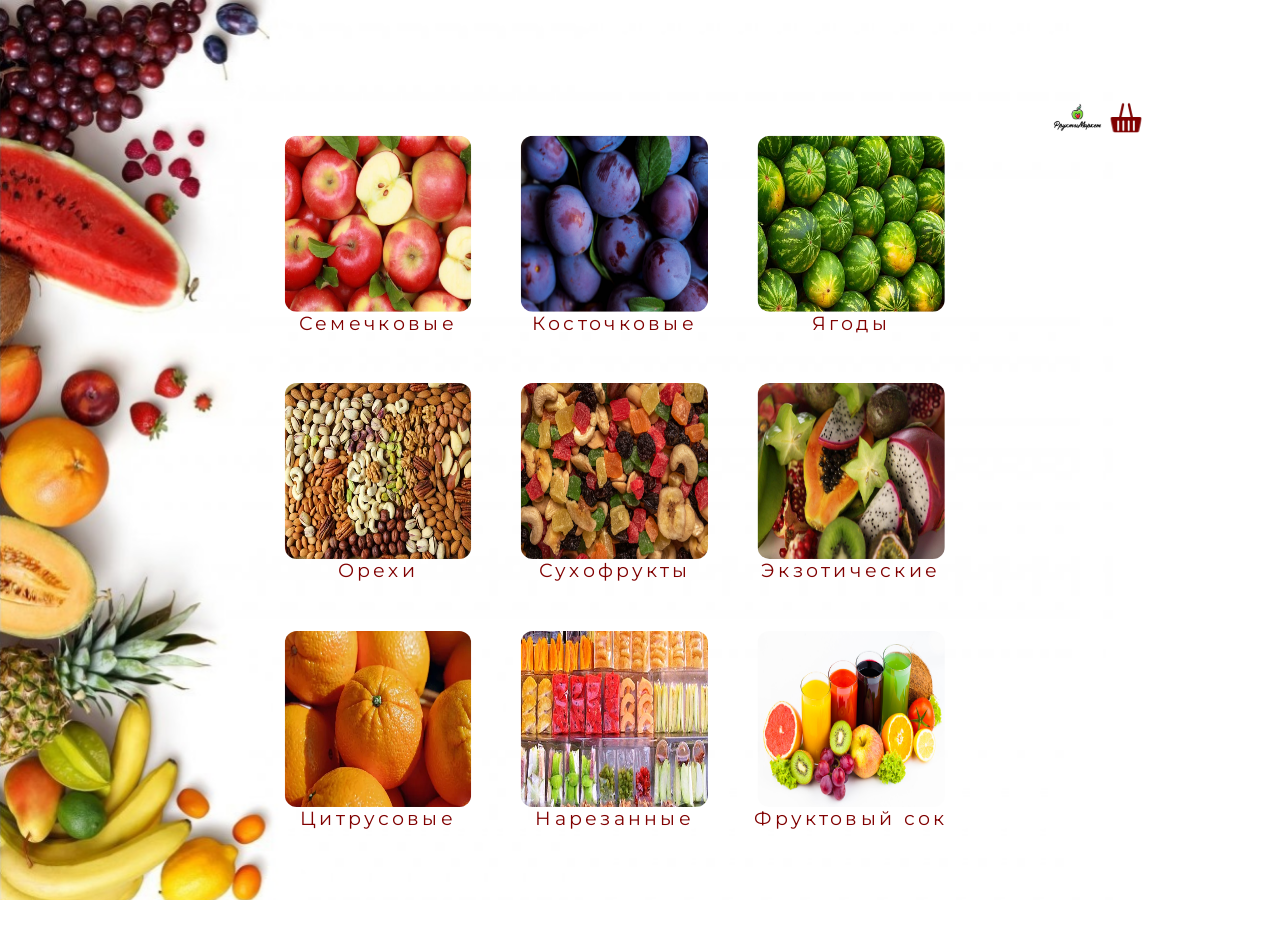
<file: index.html>
﻿<HTML>
<head >
<meta http-equiv="Content-Type" content="text/html; charset=utf-8">
<title>Разделы</title>
<link rel="stylesheet" href="style.css"><link rel="preconnect" href="https://fonts.googleapis.com">
<link rel="preconnect" href="https://fonts.gstatic.com" crossorigin>
<link href="https://fonts.googleapis.com/css2?family=Montserrat:wght@200;300;400&display=swap" rel="stylesheet">
<link rel="icon" type="image" href="img/27.ico">
</head>
<body background="img/10f.png">
    <div class="bt1">
        <a href="titl.html"><img src="img/27i.png" style="height: 39px;vertical-align: middle;border-radius: 5px;"></a>
        <a href="basket.html"><img src="img/k.png" style="height: 39px;vertical-align: middle;border-radius: 5px;"></a>
    </div>
    <section>



        <div class="tovar1" ;>
            <a href="text5.html">
                <div><img src="img/20.png"></div>
                <div>Семечковые</div>
            </a>
        </div>

        <div class="tovar1" ;>
            <a href="text6.html">
                <div><img src="img/22.png"></div>
                <div>Косточковые</div>
            </a>
        </div>

        <div class="tovar1" ;>
            <a href="text7.html">
                <div><img src="img/68.png"></div>
                <div>Ягоды</div>
            </a>
        </div>

        <div class="tovar1" ;>
            <a href="text8.html">
                <div><img src="img/32.png"></div>
                <div>Орехи</div>
            </a>
        </div>

        <div class="tovar1" ;>
            <a href="text9.html">
                <div><img src="img/33.png"></div>
                <div>Сухофрукты</div>
            </a>

        </div>

        <div class="tovar1" ;>
            <a href="text10.html">
                <div><img src="img/34.png"></div>
                <div>Экзотические</div>
            </a>
        </div>

        <div class="tovar1" ;>
            <a href="text11.html">
                <div><img src="img/70.png"></div>
                <div>Цитрусовые</div>
            </a>
        </div>

        <div class="tovar1" ;>
            <a href="text12.html">
                <div><img src="img/16.png"></div>
                <div>Нарезанные</div>
            </a>
        </div>

        <div class="tovar1" ;>
            <a href="text13.html">
                <div><img src="img/17.png"></div>
                <div>Фруктовый сок</div>
            </a>
        </div>
    </section>

    
<script src="scriptsc.js"></script>
</body>
</file>
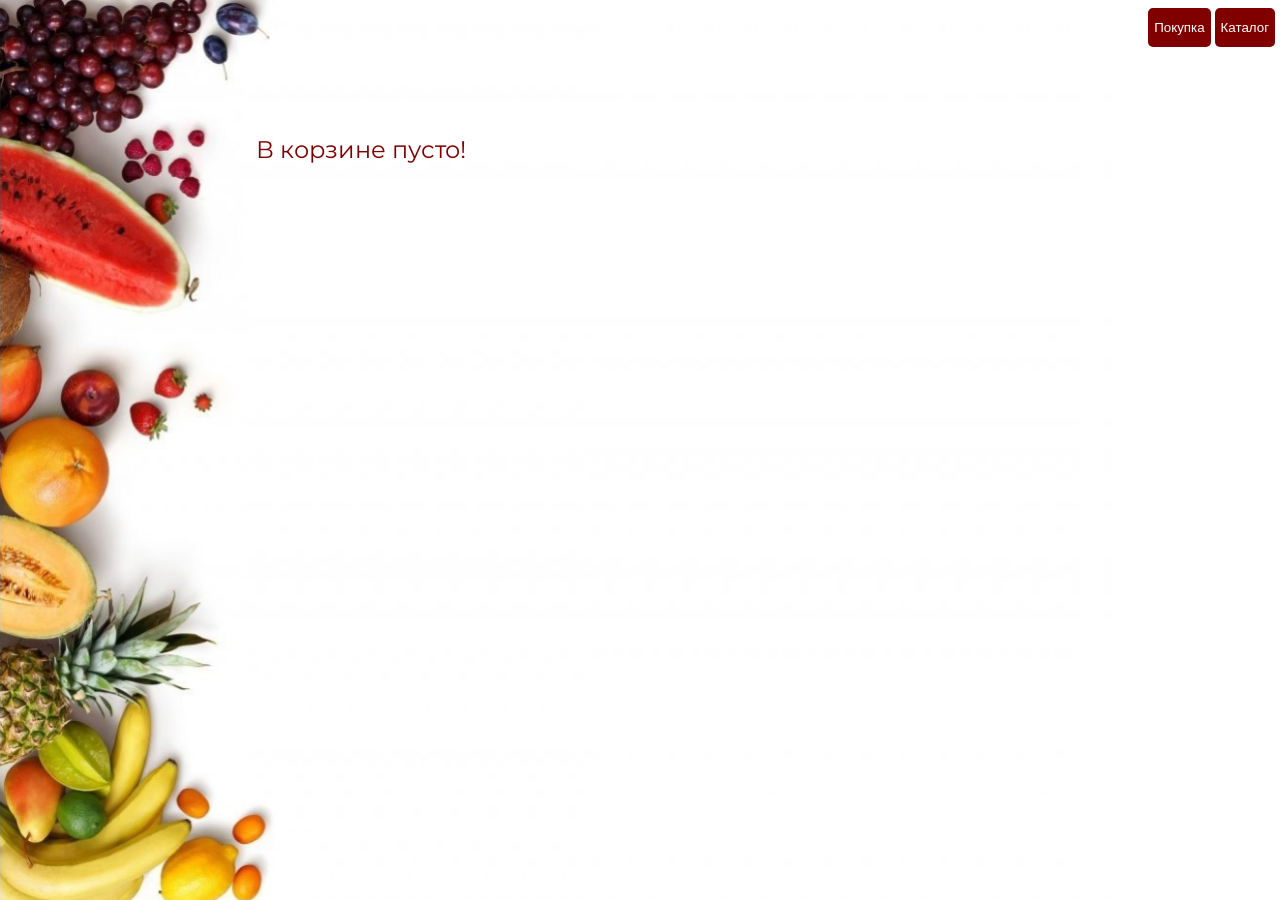
<file: basket.html>
﻿<HTML>
<head>
    <meta http-equiv="Content-Type" content="text/html; charset=utf-8">
    <title>Корзина</title>
    <link rel="stylesheet" href="style.css"><link rel="preconnect" href="https://fonts.googleapis.com">
    <link rel="preconnect" href="https://fonts.gstatic.com" crossorigin>
    <link href="https://fonts.googleapis.com/css2?family=Montserrat:wght@200;300;400&display=swap" rel="stylesheet">
    <link rel="icon" type="image" href="img/27.ico">
</head>
<body background="img/10f.png">
<div class="bt1">
    <a href="form.html"><button class="bt_home">Покупка</button></a>
    <a href="index.html"><button class="bt_home">Каталог</button></a>
    </div>
    <div id="cart_content" style="position:absolute;left:20%;top:15%;"></div>
    
    <script src="script2.js"></script>
</body>
</file>
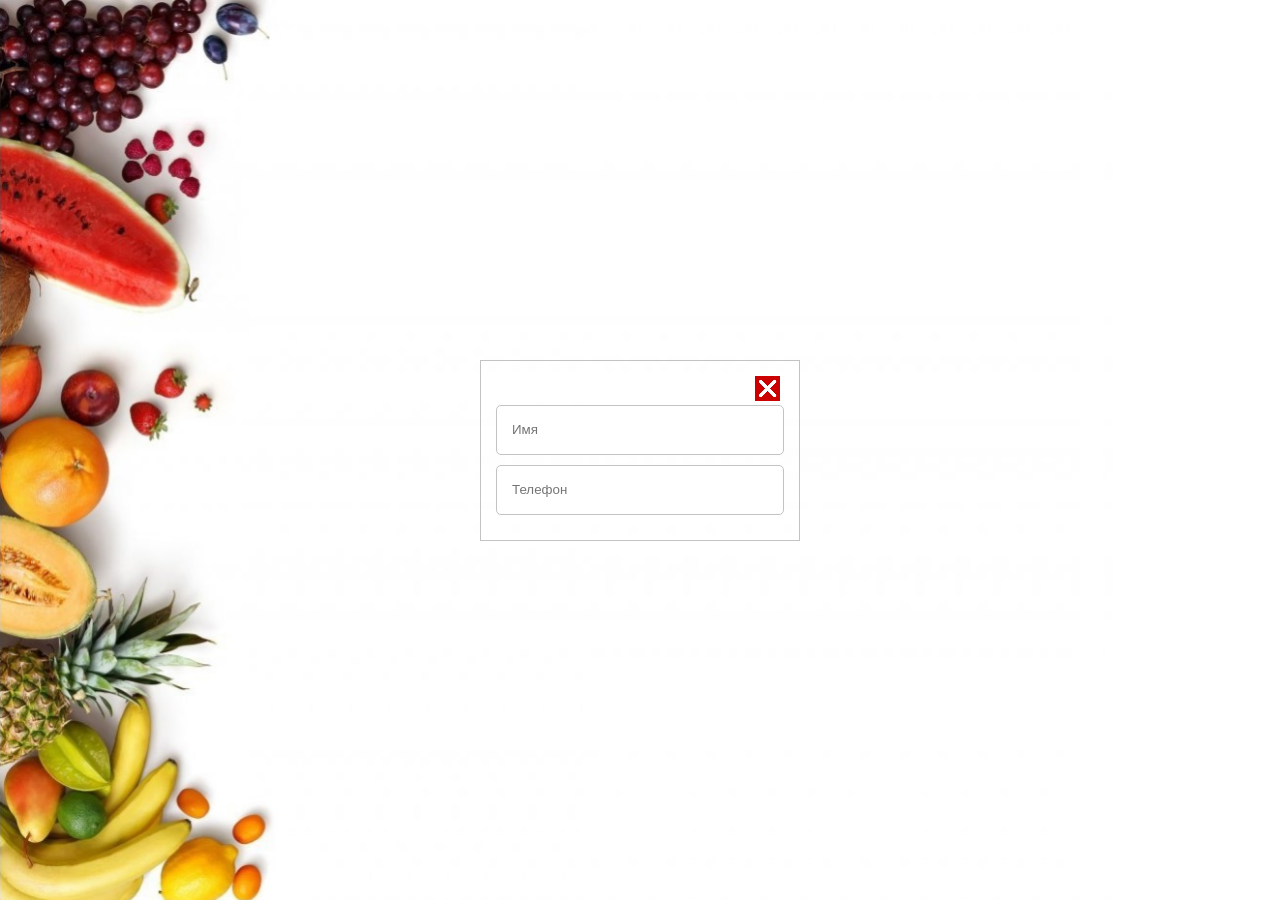
<file: form.html>
﻿<!DOCTYPE html>
<html lang="en">

<head>
    <meta charset="UTF-8">
    <title>Корзина</title>
    <script src="https://code.jquery.com/jquery-3.5.1.min.js" integrity="sha256-9/aliU8dGd2tb6OSsuzixeV4y/faTqgFtohetphbbj0=" crossorigin="anonymous"></script>
    <script src="js/jquery.maskedinput.js"></script>
    <script src="js/jquery.validate.min.js"></script>
    <script src="js/script.js"></script>
    <link rel="icon" type="image" href="img/27.ico">
    <style>
        * {
            margin: 0;
            padding: 0;
            box-sizing: border-box;
        }

        label.error {
            display: none !important;
        }

        body {
            display: flex;
            justify-content: center;
            align-items: center;
            min-height: 100vh;
            background-attachment: fixed;
            background-repeat: no-repeat;
            background-size: cover;
        }

        form {
            border: 1px solid #c3c3c3;
            padding: 15px;
            width: 320px;
        }

            form input {
                width: 100%;
                height: 50px;
                border: 1px solid #c3c3c3;
                border-radius: 5px;
                margin-bottom: 10px;
                padding: 0 15px;
                display: flex;
                align-items: center;
            }

                form input.error {
                    border-color: red;
                }

            form textarea {
                width: 100%;
                border: 1px solid #c3c3c3;
                border-radius: 5px;
                margin-bottom: 10px;
                padding: 15px;
                display: flex;
                align-items: center;
                line-height: 18px;
            }

            form button {
                height: 50px;
                width: 100%;
                cursor: pointer;
            }
        p {
            text-align: center;
            color: maroon;
            font-size: x-large;
            height: 58px;
            margin-bottom: 0;
        }
    </style>
</head>

<body background="img/10f.png">
  
    <form action="sender.php" method="post">
<a href="basket.html"><img src="img/31.png" style="margin-left: 90%;"></a>
        <input type="text" id="n" name="name" placeholder="Имя" required onchange="document.getElementById('sn').style.display = 'inline-block'">
        <input type="text" id="sn" name="surname" placeholder="Фамилия" required style="display:none;" onchange="document.getElementById('em').style.display = 'inline-block'">
        <input type="text" class="phone" name="phone" placeholder="Телефон">
        <input type="email" id="em" name="email" placeholder="Email" required style="display:none;" onchange="document.getElementById('clear_cart').style.display = 'inline-block'">
        <textarea id="cart_content" name="text" style="position:absolute;left:-101%;top:15%;"></textarea>
        <button id="clear_cart" type="button" class="send-form" style="display:none;">Заказать</button>
        <div class="status"></div>
    </form>
   
    <script src="script3.js"></script>
</body>

</html>
</file>
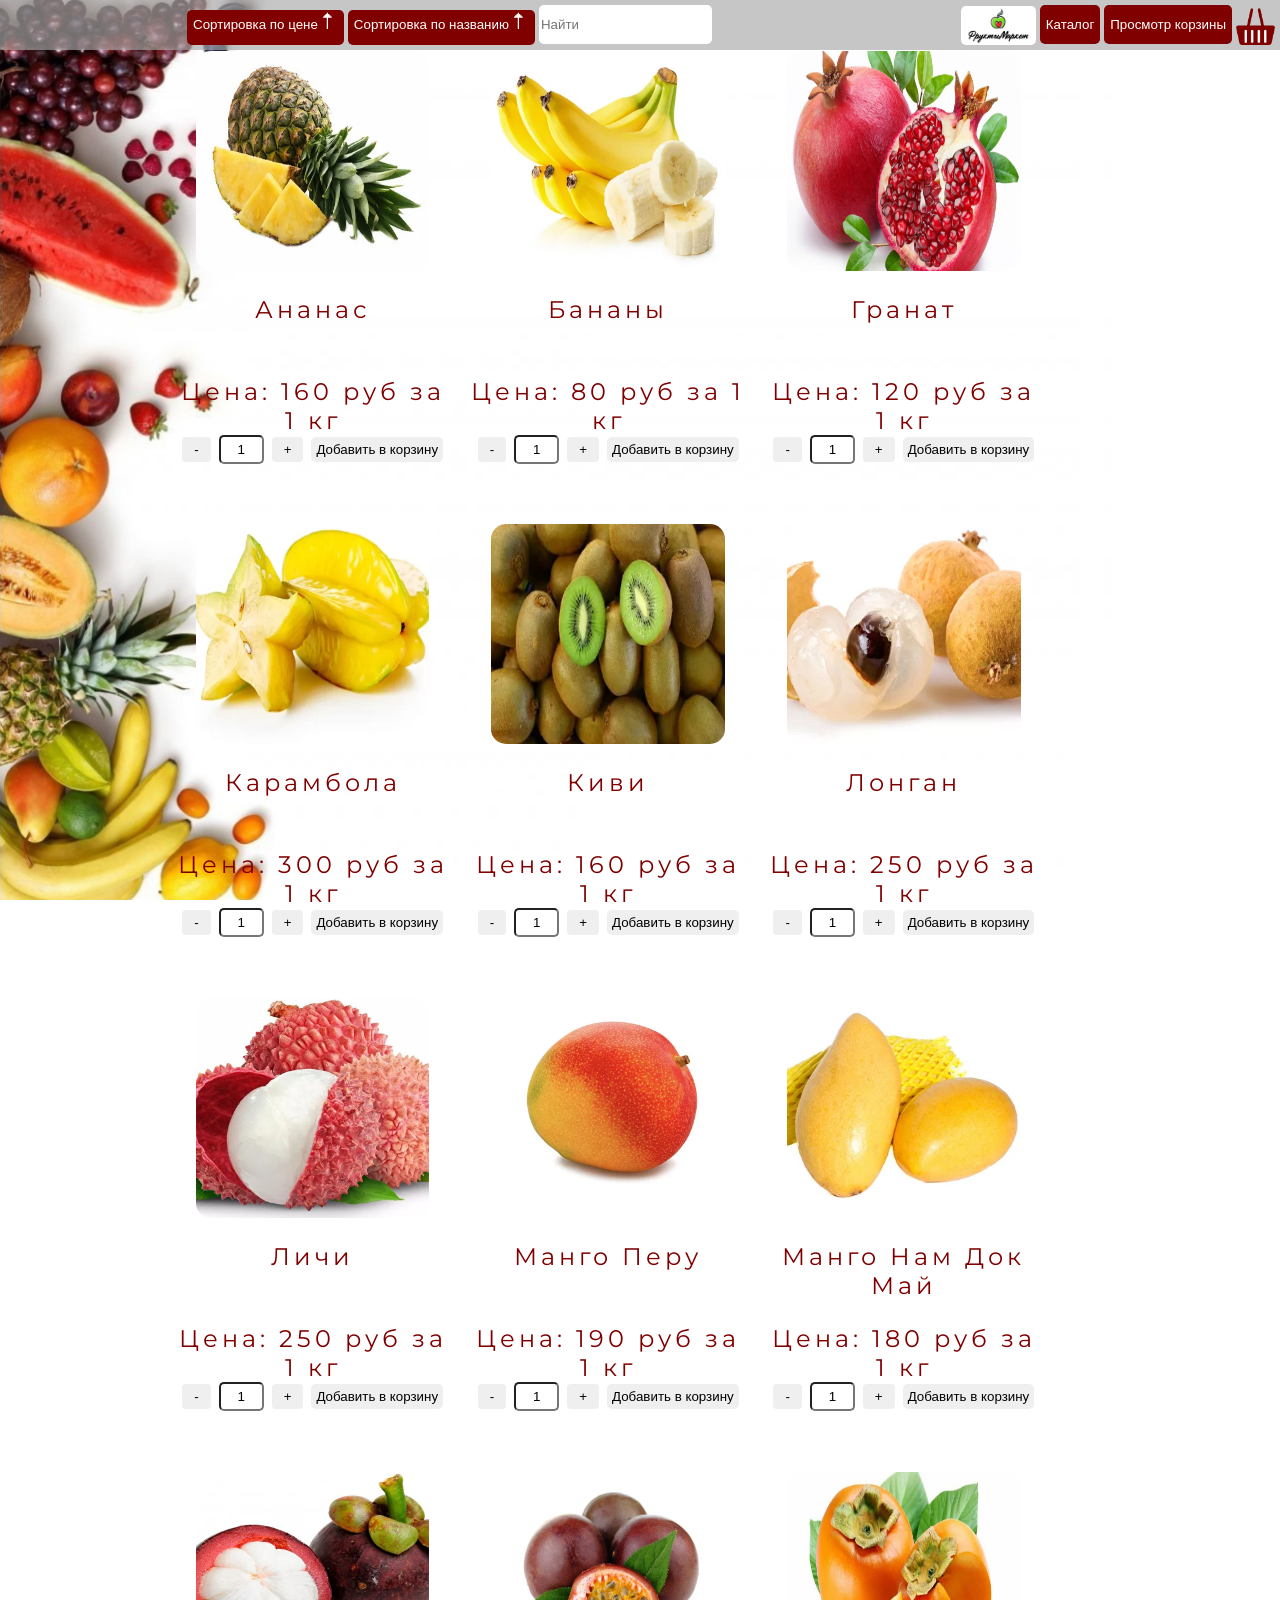
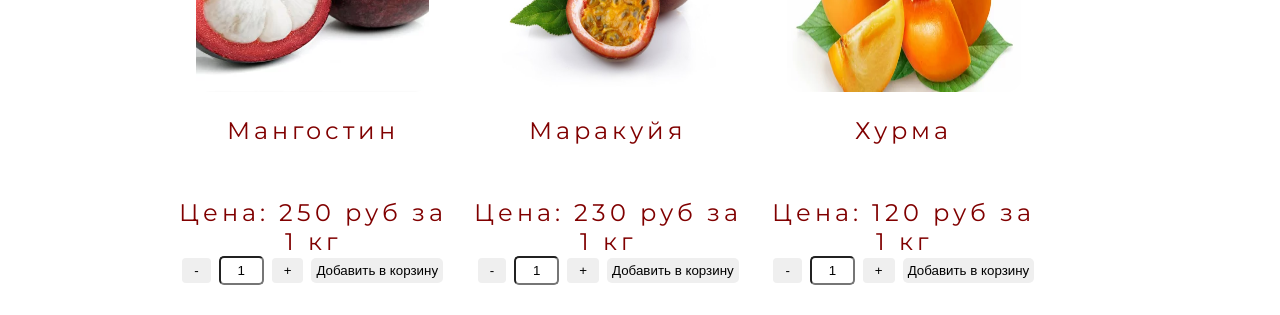
<file: text10.html>
﻿<HTML>
<head>
    <meta http-equiv="Content-Type" content="text/html; charset=utf-8">
    <title>Экзотические</title>
    <link rel="stylesheet" href="style.css"><link rel="preconnect" href="https://fonts.googleapis.com">
    <link rel="preconnect" href="https://fonts.gstatic.com" crossorigin>
    <link href="https://fonts.googleapis.com/css2?family=Montserrat:wght@200;300;400&display=swap" rel="stylesheet">
    <link rel="icon" type="image" href="img/27.ico">
    <script src="https://ajax.googleapis.com/ajax/libs/jquery/2.1.1/jquery.min.js"></script>
</head>
<body background="img/10f.png">
    <main>
        <div class="bt1">
            <a href="titl.html"><img src="img/27i.png" style="height: 39px;vertical-align: middle;border-radius: 5px;"></a>
            <a href="index.html"><button class="bt_home">Каталог</button></a>
            <button id="checkout" onclick="(document.getElementById('close').style.display = 'inline-block');(document.getElementById('clear_cart').style.display = 'inline-block')">Просмотр корзины</button>
            <a href="basket.html"><img src="img/k.png" style="height: 39px;vertical-align: middle;border-radius: 5px;"></a>
        </div>
        <button id="sortByPrice">Сортировка по цене<span style="font-size:20px;">🠑</span></button>
        <button id="sortByName">Сортировка по названию<span style="font-size:20px;">🠑</span></button>
        <input id="filter" type="text" placeholder="Найти">
    </main>
    <button id="close" onclick="(document.getElementById('close').style.display = 'none');(document.getElementById('clear_cart').style.display = 'none')"><img src="img/31.png"></button>
    <button id="clear_cart"><img src="img/clear.png" style="height:25px;weight:25px;"></button>
    <section id="cards">
        <div class="tovar1">
            <img src="img/56.png">
            <p><span class="tovar_title">Ананас</span></p>
            <p>Цена: <span class="tovar_price">160</span> руб за 1 кг</p>
            <span>
                <button class="quantity-arrow-minus"> - </button>
                <input class="input1" type="number" min="1" max="99" step="1" value="1" size="4" maxlenght="2">
                <button class="quantity-arrow-plus"> + </button>
            </span>
            <button class="add_tovar" data-id="56" onclick="(document.getElementById('close').style.display = 'inline-block');(document.getElementById('clear_cart').style.display = 'inline-block')">Добавить в корзину</button>
        </div>

        <div class="tovar1">
            <img src="img/55.png">
            <p> <span class="tovar_title">Бананы</span></p>
            <p>Цена: <span class="tovar_price">80</span> руб за 1 кг</p>
            <span>
                <button class="quantity-arrow-minus"> - </button>
                <input class="input1" type="number" min="1" max="99" step="1" value="1" size="4" maxlenght="2">
                <button class="quantity-arrow-plus"> + </button>
            </span>
            <button class="add_tovar" data-id="55" onclick="(document.getElementById('close').style.display = 'inline-block');(document.getElementById('clear_cart').style.display = 'inline-block')">Добавить в корзину</button>
        </div>

        <div class="tovar1">
            <img src="img/54.png">
            <p><span class="tovar_title">Гранат</span></p>
            <p>Цена: <span class="tovar_price">120</span> руб за 1 кг</p>
            <span>
                <button class="quantity-arrow-minus"> - </button>
                <input class="input1" type="number" min="1" max="99" step="1" value="1" size="4" maxlenght="2">
                <button class="quantity-arrow-plus"> + </button>
            </span>
            <button class="add_tovar" data-id="54" onclick="(document.getElementById('close').style.display = 'inline-block');(document.getElementById('clear_cart').style.display = 'inline-block')">Добавить в корзину</button>
        </div>
        <div class="tovar1">
            <img src="img/74.png">
            <p> <span class="tovar_title">Карамбола</span></p>
            <p>Цена: <span class="tovar_price">300</span> руб за 1 кг</p>
            <span>
                <button class="quantity-arrow-minus"> - </button>
                <input class="input1" type="number" min="1" max="99" step="1" value="1" size="4" maxlenght="2">
                <button class="quantity-arrow-plus"> + </button>
            </span>
            <button class="add_tovar" data-id="74" onclick="(document.getElementById('close').style.display = 'inline-block');(document.getElementById('clear_cart').style.display = 'inline-block')">Добавить в корзину</button>
        </div>
        <div class="tovar1">
            <img src="img/69.png">
            <p><span class="tovar_title">Киви</span></p>
            <p>Цена: <span class="tovar_price">160</span> руб за 1 кг</p>
            <span>
                <button class="quantity-arrow-minus"> - </button>
                <input class="input1" type="number" min="1" max="99" step="1" value="1" size="4" maxlenght="2">
                <button class="quantity-arrow-plus"> + </button>
            </span>
            <button class="add_tovar" data-id="69" onclick="(document.getElementById('close').style.display = 'inline-block');(document.getElementById('clear_cart').style.display = 'inline-block')">Добавить в корзину</button>
        </div>
        <div class="tovar1">
            <img src="img/75.png">
            <p> <span class="tovar_title">Лонган</span></p>
            <p>Цена: <span class="tovar_price">250</span> руб за 1 кг</p>
            <span>
                <button class="quantity-arrow-minus"> - </button>
                <input class="input1" type="number" min="1" max="99" step="1" value="1" size="4" maxlenght="2">
                <button class="quantity-arrow-plus"> + </button>
            </span>
            <button class="add_tovar" data-id="75" onclick="(document.getElementById('close').style.display = 'inline-block');(document.getElementById('clear_cart').style.display = 'inline-block')">Добавить в корзину</button>
        </div>
        <div class="tovar1">
            <img src="img/76.png">
            <p> <span class="tovar_title">Личи</span></p>
            <p>Цена: <span class="tovar_price">250</span> руб за 1 кг</p>
            <span>
                <button class="quantity-arrow-minus"> - </button>
                <input class="input1" type="number" min="1" max="99" step="1" value="1" size="4" maxlenght="2">
                <button class="quantity-arrow-plus"> + </button>
            </span>
            <button class="add_tovar" data-id="76" onclick="(document.getElementById('close').style.display = 'inline-block');(document.getElementById('clear_cart').style.display = 'inline-block')">Добавить в корзину</button>
        </div>
        <div class="tovar1">
            <img src="img/71.png">
            <p> <span class="tovar_title">Манго Перу</span></p>
            <p>Цена: <span class="tovar_price">190</span> руб за 1 кг</p>
            <span>
                <button class="quantity-arrow-minus"> - </button>
                <input class="input1" type="number" min="1" max="99" step="1" value="1" size="4" maxlenght="2">
                <button class="quantity-arrow-plus"> + </button>
            </span>
            <button class="add_tovar" data-id="71" onclick="(document.getElementById('close').style.display = 'inline-block');(document.getElementById('clear_cart').style.display = 'inline-block')">Добавить в корзину</button>
        </div>
        <div class="tovar1">
            <img src="img/72.png">
            <p> <span class="tovar_title">Манго Нам Док Май</span></p>
            <p>Цена: <span class="tovar_price">180</span> руб за 1 кг</p>
            <span>
                <button class="quantity-arrow-minus"> - </button>
                <input class="input1" type="number" min="1" max="99" step="1" value="1" size="4" maxlenght="2">
                <button class="quantity-arrow-plus"> + </button>
            </span>
            <button class="add_tovar" data-id="72" onclick="(document.getElementById('close').style.display = 'inline-block');(document.getElementById('clear_cart').style.display = 'inline-block')">Добавить в корзину</button>
        </div>
        <div class="tovar1">
            <img src="img/73.png">
            <p> <span class="tovar_title">Мангостин</span></p>
            <p>Цена: <span class="tovar_price">250</span> руб за 1 кг</p>
            <span>
                <button class="quantity-arrow-minus"> - </button>
                <input class="input1" type="number" min="1" max="99" step="1" value="1" size="4" maxlenght="2">
                <button class="quantity-arrow-plus"> + </button>
            </span>
            <button class="add_tovar" data-id="73" onclick="(document.getElementById('close').style.display = 'inline-block');(document.getElementById('clear_cart').style.display = 'inline-block')">Добавить в корзину</button>
        </div>
        <div class="tovar1">
            <img src="img/26.png">
            <p><span class="tovar_title">Маракуйя</span></p>
            <p>Цена: <span class="tovar_price">230</span> руб за 1 кг</p>
            <span>
                <button class="quantity-arrow-minus"> - </button>
                <input class="input1" type="number" min="1" max="99" step="1" value="1" size="4" maxlenght="2">
                <button class="quantity-arrow-plus"> + </button>
            </span>
            <button class="add_tovar" data-id="26" onclick="(document.getElementById('close').style.display = 'inline-block');(document.getElementById('clear_cart').style.display = 'inline-block')">Добавить в корзину</button>
        </div>
        <div class="tovar1">
            <img src="img/57.png">
            <p><span class="tovar_title">Хурма</span></p>
            <p>Цена: <span class="tovar_price">120</span> руб за 1 кг</p>
            <span>
                <button class="quantity-arrow-minus"> - </button>
                <input class="input1" type="number" min="1" max="99" step="1" value="1" size="4" maxlenght="2">
                <button class="quantity-arrow-plus"> + </button>
            </span>
            <button class="add_tovar" data-id="57" onclick="(document.getElementById('close').style.display = 'inline-block');(document.getElementById('clear_cart').style.display = 'inline-block')">Добавить в корзину</button>
        </div>



        <div id="cart_content"></div>
    </section>

    <script type="text/javascript">
        window.onload = function () {
            $("#filter").keyup(function () {

                var filter = $(this).val(),
                    count = 0;

                $('#cards div').each(function () {

                    if ($(this).text().search(new RegExp(filter, "i")) < 0) {
                        $(this).hide();

                    } else {
                        $(this).show('');
                        count++;
                    }
                });
            });
        }
    </script>
    <script src="ScriptFiltr.js"></script>
    <script src="script.js"></script>
</body>
</file>
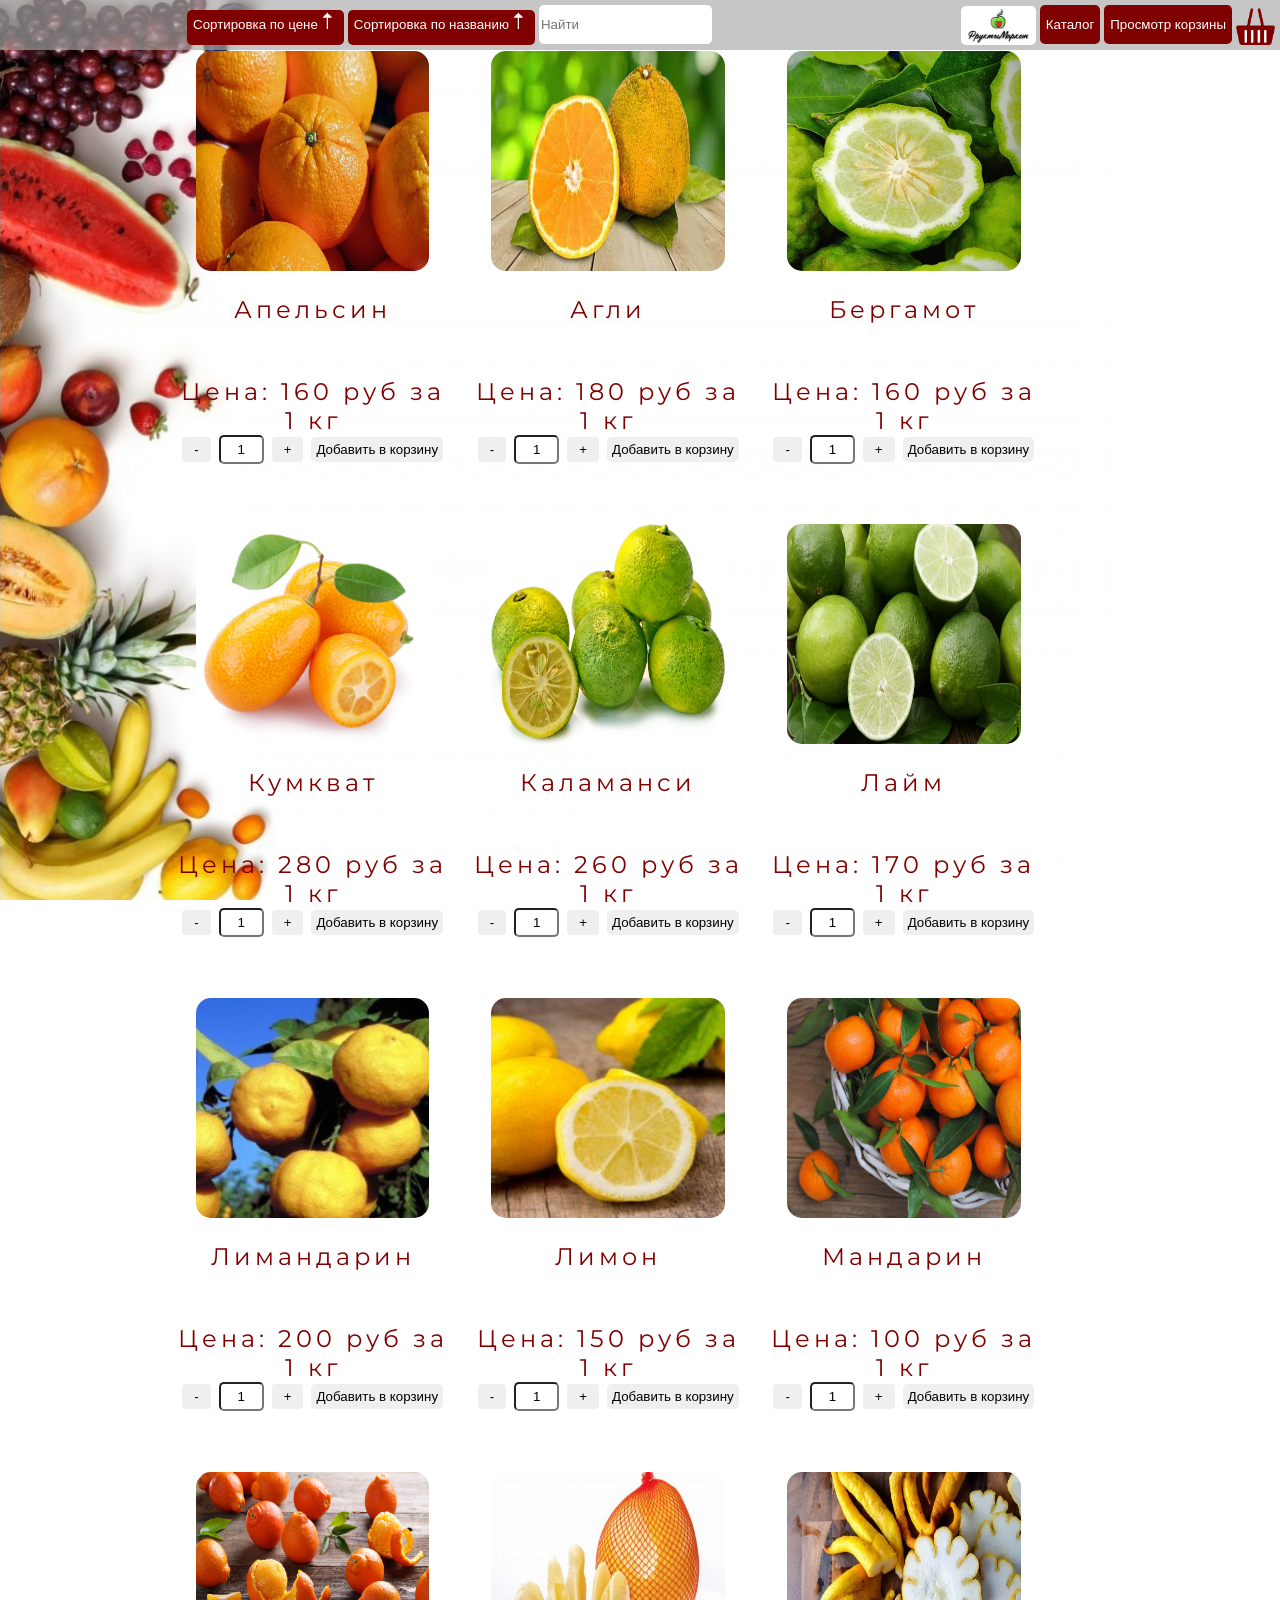
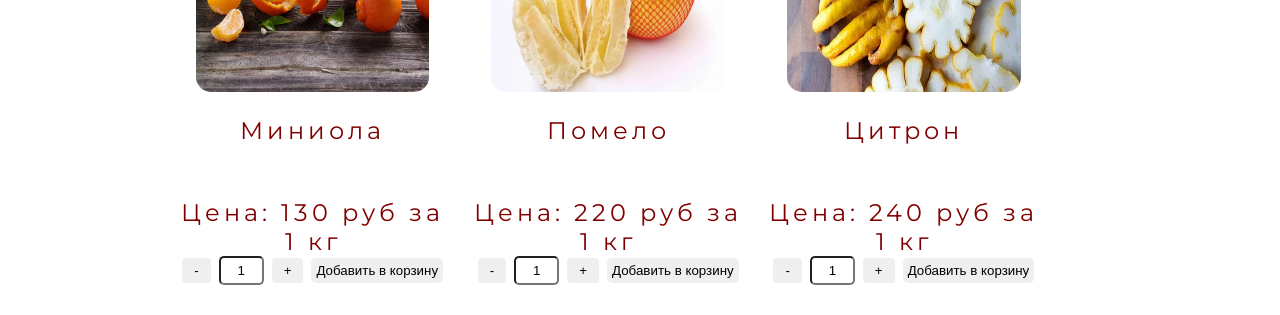
<file: text11.html>
﻿<HTML>
<head>
    <meta http-equiv="Content-Type" content="text/html; charset=utf-8">
    <title>Цитрусовые</title>
    <link rel="stylesheet" href="style.css">
    <link rel="preconnect" href="https://fonts.googleapis.com">
    <link rel="preconnect" href="https://fonts.gstatic.com" crossorigin>
    <link href="https://fonts.googleapis.com/css2?family=Montserrat:wght@200;300;400&display=swap" rel="stylesheet">
    <link rel="icon" type="image" href="img/27.ico">
    <script src="https://ajax.googleapis.com/ajax/libs/jquery/2.1.1/jquery.min.js"></script>
</head>
<body background="img/10f.png">
    <main>
        <div class="bt1">
            <a href="titl.html"><img src="img/27i.png" style="height: 39px;vertical-align: middle;border-radius: 5px;"></a>
            <a href="index.html"><button class="bt_home">Каталог</button></a>
            <button id="checkout" onclick="(document.getElementById('close').style.display = 'inline-block');(document.getElementById('clear_cart').style.display = 'inline-block')">Просмотр корзины</button>
            <a href="basket.html"><img src="img/k.png" style="height: 39px;vertical-align: middle;border-radius: 5px;"></a>
        </div>
        <button id="sortByPrice">Сортировка по цене<span style="font-size:20px;">🠑</span></button>
        <button id="sortByName">Сортировка по названию<span style="font-size:20px;">🠑</span></button>
        <input id="filter" type="text" placeholder="Найти">
    </main>
    <button id="close" onclick="(document.getElementById('close').style.display = 'none');(document.getElementById('clear_cart').style.display = 'none')"><img src="img/31.png"></button>
    <button id="clear_cart"><img src="img/clear.png" style="height:25px;weight:25px;"></button>
    <section id="cards">
        <div class="tovar1">
            <img src="img/70.png">
            <p><span class="tovar_title">Апельсин</span></p>
            <p>Цена: <span class="tovar_price">160</span> руб за 1 кг</p>
            <span>
                <button class="quantity-arrow-minus"> - </button>
                <input class="input1" type="number" min="1" max="99" step="1" value="1" size="4" maxlenght="2">
                <button class="quantity-arrow-plus"> + </button>
            </span>
            <button class="add_tovar" data-id="70" onclick="(document.getElementById('close').style.display = 'inline-block');(document.getElementById('clear_cart').style.display = 'inline-block')">Добавить в корзину</button>
        </div>
        <div class="tovar1">
            <img src="img/119.png">
            <p> <span class="tovar_title">Агли</span></p>
            <p>Цена: <span class="tovar_price">180</span> руб за 1 кг</p>
            <span>
                <button class="quantity-arrow-minus"> - </button>
                <input class="input1" type="number" min="1" max="99" step="1" value="1" size="4" maxlenght="2">
                <button class="quantity-arrow-plus"> + </button>
            </span>
            <button class="add_tovar" data-id="119" onclick="(document.getElementById('close').style.display = 'inline-block');(document.getElementById('clear_cart').style.display = 'inline-block')">Добавить в корзину</button>
        </div>
        <div class="tovar1">
            <img src="img/49.png">
            <p><span class="tovar_title">Бергамот</span></p>
            <p>Цена: <span class="tovar_price">160</span> руб за 1 кг</p>
            <span>
                <button class="quantity-arrow-minus"> - </button>
                <input class="input1" type="number" min="1" max="99" step="1" value="1" size="4" maxlenght="2">
                <button class="quantity-arrow-plus"> + </button>
            </span>
            <button class="add_tovar" data-id="49" onclick="(document.getElementById('close').style.display = 'inline-block');(document.getElementById('clear_cart').style.display = 'inline-block')">Добавить в корзину</button>
        </div>
        <div class="tovar1">
            <img src="img/53.png">
            <p> <span class="tovar_title">Кумкват</span></p>
            <p>Цена: <span class="tovar_price">280</span> руб за 1 кг</p>
            <span>
                <button class="quantity-arrow-minus"> - </button>
                <input class="input1" type="number" min="1" max="99" step="1" value="1" size="4" maxlenght="2">
                <button class="quantity-arrow-plus"> + </button>
            </span>
            <button class="add_tovar" data-id="53" onclick="(document.getElementById('close').style.display = 'inline-block');(document.getElementById('clear_cart').style.display = 'inline-block')">Добавить в корзину</button>
        </div>
        <div class="tovar1">
            <img src="img/77.png">
            <p> <span class="tovar_title">Каламанси</span></p>
            <p>Цена: <span class="tovar_price">260</span> руб за 1 кг</p>
            <span>
                <button class="quantity-arrow-minus"> - </button>
                <input class="input1" type="number" min="1" max="99" step="1" value="1" size="4" maxlenght="2">
                <button class="quantity-arrow-plus"> + </button>
            </span>
            <button class="add_tovar" data-id="77" onclick="(document.getElementById('close').style.display = 'inline-block');(document.getElementById('clear_cart').style.display = 'inline-block')">Добавить в корзину</button>
        </div>
        <div class="tovar1">
            <img src="img/50.png">
            <p> <span class="tovar_title">Лайм</span></p>
            <p>Цена: <span class="tovar_price">170</span> руб за 1 кг</p>
            <span>
                <button class="quantity-arrow-minus"> - </button>
                <input class="input1" type="number" min="1" max="99" step="1" value="1" size="4" maxlenght="2">
                <button class="quantity-arrow-plus"> + </button>
            </span>
            <button class="add_tovar" data-id="50" onclick="(document.getElementById('close').style.display = 'inline-block');(document.getElementById('clear_cart').style.display = 'inline-block')">Добавить в корзину</button>
        </div>
        <div class="tovar1">
            <img src="img/28.png">
            <p> <span class="tovar_title">Лимандарин</span></p>
            <p>Цена: <span class="tovar_price">200</span> руб за 1 кг</p>
            <span>
                <button class="quantity-arrow-minus"> - </button>
                <input class="input1" type="number" min="1" max="99" step="1" value="1" size="4" maxlenght="2">
                <button class="quantity-arrow-plus"> + </button>
            </span>
            <button class="add_tovar" data-id="28" onclick="(document.getElementById('close').style.display = 'inline-block');(document.getElementById('clear_cart').style.display = 'inline-block')">Добавить в корзину</button>
        </div>
        <div class="tovar1">
            <img src="img/120.png">
            <p> <span class="tovar_title">Лимон</span></p>
            <p>Цена: <span class="tovar_price">150</span> руб за 1 кг</p>
            <span>
                <button class="quantity-arrow-minus"> - </button>
                <input class="input1" type="number" min="1" max="99" step="1" value="1" size="4" maxlenght="2">
                <button class="quantity-arrow-plus"> + </button>
            </span>
            <button class="add_tovar" data-id="120" onclick="(document.getElementById('close').style.display = 'inline-block');(document.getElementById('clear_cart').style.display = 'inline-block')">Добавить в корзину</button>
        </div>

        <div class="tovar1">
            <img src="img/121.png">
            <p> <span class="tovar_title">Мандарин</span></p>
            <p>Цена: <span class="tovar_price">100</span> руб за 1 кг</p>
            <span>
                <button class="quantity-arrow-minus"> - </button>
                <input class="input1" type="number" min="1" max="99" step="1" value="1" size="4" maxlenght="2">
                <button class="quantity-arrow-plus"> + </button>
            </span>
            <button class="add_tovar" data-id="121" onclick="(document.getElementById('close').style.display = 'inline-block');(document.getElementById('clear_cart').style.display = 'inline-block')">Добавить в корзину</button>
        </div>
        <div class="tovar1">
            <img src="img/122.png">
            <p> <span class="tovar_title">Миниола</span></p>
            <p>Цена: <span class="tovar_price">130</span> руб за 1 кг</p>
            <span>
                <button class="quantity-arrow-minus"> - </button>
                <input class="input1" type="number" min="1" max="99" step="1" value="1" size="4" maxlenght="2">
                <button class="quantity-arrow-plus"> + </button>
            </span>
            <button class="add_tovar" data-id="122" onclick="(document.getElementById('close').style.display = 'inline-block');(document.getElementById('clear_cart').style.display = 'inline-block')">Добавить в корзину</button>
        </div>
        <div class="tovar1">
            <img src="img/51.png">
            <p><span class="tovar_title">Помело</span></p>
            <p>Цена: <span class="tovar_price">220</span> руб за 1 кг</p>
            <span>
                <button class="quantity-arrow-minus"> - </button>
                <input class="input1" type="number" min="1" max="99" step="1" value="1" size="4" maxlenght="2">
                <button class="quantity-arrow-plus"> + </button>
            </span>
            <button class="add_tovar" data-id="51" onclick="(document.getElementById('close').style.display = 'inline-block');(document.getElementById('clear_cart').style.display = 'inline-block')">Добавить в корзину</button>
        </div>

        <div class="tovar1">
            <img src="img/52.png">
            <p><span class="tovar_title">Цитрон</span></p>
            <p>Цена: <span class="tovar_price">240</span> руб за 1 кг</p>
            <span>
                <button class="quantity-arrow-minus"> - </button>
                <input class="input1" type="number" min="1" max="99" step="1" value="1" size="4" maxlenght="2">
                <button class="quantity-arrow-plus"> + </button>
            </span>
            <button class="add_tovar" data-id="52" onclick="(document.getElementById('close').style.display = 'inline-block');(document.getElementById('clear_cart').style.display = 'inline-block')">Добавить в корзину</button>
        </div>

        <div id="cart_content"></div>
    </section>

    <script type="text/javascript">
        window.onload = function () {
            $("#filter").keyup(function () {

                var filter = $(this).val(),
                    count = 0;

                $('#cards div').each(function () {

                    if ($(this).text().search(new RegExp(filter, "i")) < 0) {
                        $(this).hide();

                    } else {
                        $(this).show('');
                        count++;
                    }
                });
            });
        }
    </script>
    <script src="ScriptFiltr.js"></script>
    <script src="script.js"></script>
</body>
</file>
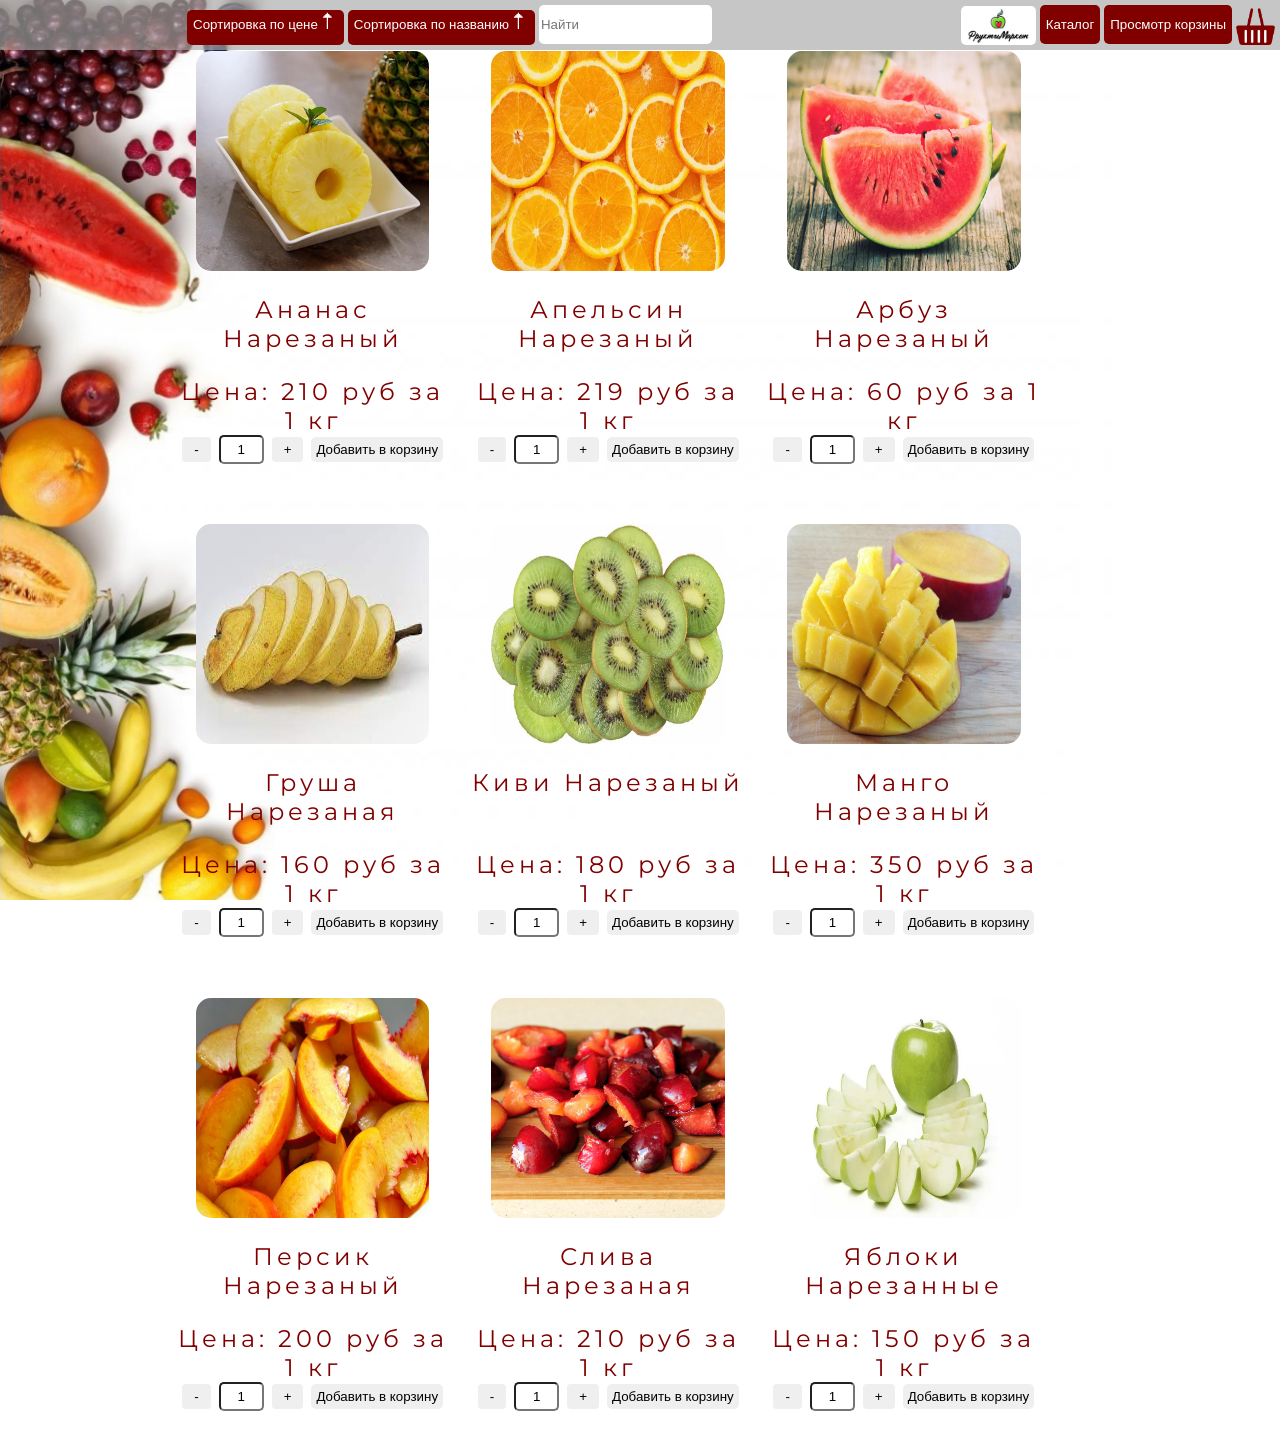
<file: text12.html>
﻿<HTML>
<head>
    <meta http-equiv="Content-Type" content="text/html; charset=utf-8">
    <title>Нарезанные</title>
    <link rel="stylesheet" href="style.css"><link rel="preconnect" href="https://fonts.googleapis.com">
    <link rel="preconnect" href="https://fonts.gstatic.com" crossorigin>
    <link href="https://fonts.googleapis.com/css2?family=Montserrat:wght@200;300;400&display=swap" rel="stylesheet">
    <link rel="icon" type="image" href="img/27.ico">
    <script src="https://ajax.googleapis.com/ajax/libs/jquery/2.1.1/jquery.min.js"></script>
</head>
<body background="img/10f.png">
    <main>
        <div class="bt1">
            <a href="titl.html"><img src="img/27i.png" style="height: 39px;vertical-align: middle;border-radius: 5px;"></a>
            <a href="index.html"><button class="bt_home">Каталог</button></a>
            <button id="checkout" onclick="(document.getElementById('close').style.display = 'inline-block');(document.getElementById('clear_cart').style.display = 'inline-block')">Просмотр корзины</button>
            <a href="basket.html"><img src="img/k.png" style="height: 39px;vertical-align: middle;border-radius: 5px;"></a>
        </div>
        <button id="sortByPrice">Сортировка по цене<span style="font-size:20px;">🠑</span></button>
        <button id="sortByName">Сортировка по названию<span style="font-size:20px;">🠑</span></button>
        <input id="filter" type="text" placeholder="Найти">
    </main>
    <button id="close" onclick="(document.getElementById('close').style.display = 'none');(document.getElementById('clear_cart').style.display = 'none')"><img src="img/31.png"></button>
    <button id="clear_cart"><img src="img/clear.png" style="height:25px;weight:25px;"></button>
    <section id="cards">

        <div class="tovar1">
            <img src="img/41.png">
            <p><span class="tovar_title">Ананас Нарезаный</span></p>
            <p>Цена: <span class="tovar_price">210</span> руб за 1 кг</p>
            <span>
                <button class="quantity-arrow-minus"> - </button>
                <input class="input1" type="number" min="1" max="99" step="1" value="1" size="4" maxlenght="2">
                <button class="quantity-arrow-plus"> + </button>
            </span>
            <button class="add_tovar" data-id="41" onclick="(document.getElementById('close').style.display = 'inline-block');(document.getElementById('clear_cart').style.display = 'inline-block')">Добавить в корзину</button>
        </div>
        <div class="tovar1">
            <img src="img/14.png">
            <p> <span class="tovar_title">Апельсин Нарезаный</span></p>
            <p>Цена: <span class="tovar_price">219</span> руб за 1 кг</p>
            <span>
                <button class="quantity-arrow-minus"> - </button>
                <input class="input1" type="number" min="1" max="99" step="1" value="1" size="4" maxlenght="2">
                <button class="quantity-arrow-plus"> + </button>
            </span>
            <button class="add_tovar" data-id="14" onclick="(document.getElementById('close').style.display = 'inline-block');(document.getElementById('clear_cart').style.display = 'inline-block')">Добавить в корзину</button>
        </div>

        <div class="tovar1">
            <img src="img/18.png">
            <p><span class="tovar_title">Арбуз Нарезаный</span></p>
            <p>Цена: <span class="tovar_price">60</span> руб за 1 кг</p>
            <span>
                <button class="quantity-arrow-minus"> - </button>
                <input class="input1" type="number" min="1" max="99" step="1" value="1" size="4" maxlenght="2">
                <button class="quantity-arrow-plus"> + </button>
            </span>
            <button class="add_tovar" data-id="18" onclick="(document.getElementById('close').style.display = 'inline-block');(document.getElementById('clear_cart').style.display = 'inline-block')">Добавить в корзину</button>
        </div>
        <div class="tovar1">
            <img src="img/123.png">
            <p><span class="tovar_title">Груша Нарезаная</span></p>
            <p>Цена: <span class="tovar_price">160</span> руб за 1 кг</p>
            <span>
                <button class="quantity-arrow-minus"> - </button>
                <input class="input1" type="number" min="1" max="99" step="1" value="1" size="4" maxlenght="2">
                <button class="quantity-arrow-plus"> + </button>
            </span>
            <button class="add_tovar" data-id="123" onclick="(document.getElementById('close').style.display = 'inline-block');(document.getElementById('clear_cart').style.display = 'inline-block')">Добавить в корзину</button>
        </div>
        <div class="tovar1">
            <img src="img/40.png">
            <p> <span class="tovar_title">Киви Нарезаный</span></p>
            <p>Цена: <span class="tovar_price">180</span> руб за 1 кг</p>
            <span>
                <button class="quantity-arrow-minus"> - </button>
                <input class="input1" type="number" min="1" max="99" step="1" value="1" size="4" maxlenght="2">
                <button class="quantity-arrow-plus"> + </button>
            </span>
            <button class="add_tovar" data-id="40" onclick="(document.getElementById('close').style.display = 'inline-block');(document.getElementById('clear_cart').style.display = 'inline-block')">Добавить в корзину</button>
        </div>
        <div class="tovar1">
            <img src="img/124.png">
            <p><span class="tovar_title">Манго Нарезаный</span></p>
            <p>Цена: <span class="tovar_price">350</span> руб за 1 кг</p>
            <span>
                <button class="quantity-arrow-minus"> - </button>
                <input class="input1" type="number" min="1" max="99" step="1" value="1" size="4" maxlenght="2">
                <button class="quantity-arrow-plus"> + </button>
            </span>
            <button class="add_tovar" data-id="124" onclick="(document.getElementById('close').style.display = 'inline-block');(document.getElementById('clear_cart').style.display = 'inline-block')">Добавить в корзину</button>
        </div>
        <div class="tovar1">
            <img src="img/42.png">
            <p><span class="tovar_title">Персик Нарезаный</span></p>
            <p>Цена: <span class="tovar_price">200</span> руб за 1 кг</p>
            <span>
                <button class="quantity-arrow-minus"> - </button>
                <input class="input1" type="number" min="1" max="99" step="1" value="1" size="4" maxlenght="2">
                <button class="quantity-arrow-plus"> + </button>
            </span>
            <button class="add_tovar" data-id="42" onclick="(document.getElementById('close').style.display = 'inline-block');(document.getElementById('clear_cart').style.display = 'inline-block')">Добавить в корзину</button>
        </div>

        <div class="tovar1">
            <img src="img/125.png">
            <p><span class="tovar_title">Слива Нарезаная</span></p>
            <p>Цена: <span class="tovar_price">210</span> руб за 1 кг</p>
            <span>
                <button class="quantity-arrow-minus"> - </button>
                <input class="input1" type="number" min="1" max="99" step="1" value="1" size="4" maxlenght="2">
                <button class="quantity-arrow-plus"> + </button>
            </span>
            <button class="add_tovar" data-id="125" onclick="(document.getElementById('close').style.display = 'inline-block');(document.getElementById('clear_cart').style.display = 'inline-block')">Добавить в корзину</button>
        </div>

        <div class="tovar1">
            <img src="img/39.png">
            <p><span class="tovar_title">Яблоки Нарезанные</span></p>
            <p>Цена: <span class="tovar_price">150</span> руб за 1 кг</p>
            <span>
                <button class="quantity-arrow-minus"> - </button>
                <input class="input1" type="number" min="1" max="99" step="1" value="1" size="4" maxlenght="2">
                <button class="quantity-arrow-plus"> + </button>
            </span>
            <button class="add_tovar" data-id="39" onclick="(document.getElementById('close').style.display = 'inline-block');(document.getElementById('clear_cart').style.display = 'inline-block')">Добавить в корзину</button>
        </div>
        <div id="cart_content"></div>
    </section>

    <script type="text/javascript">
        window.onload = function () {
            $("#filter").keyup(function () {

                var filter = $(this).val(),
                    count = 0;

                $('#cards div').each(function () {

                    if ($(this).text().search(new RegExp(filter, "i")) < 0) {
                        $(this).hide();

                    } else {
                        $(this).show('');
                        count++;
                    }
                });
            });
        }
    </script>
    <script src="ScriptFiltr.js"></script>
    <script src="script.js"></script>
</body>
</file>
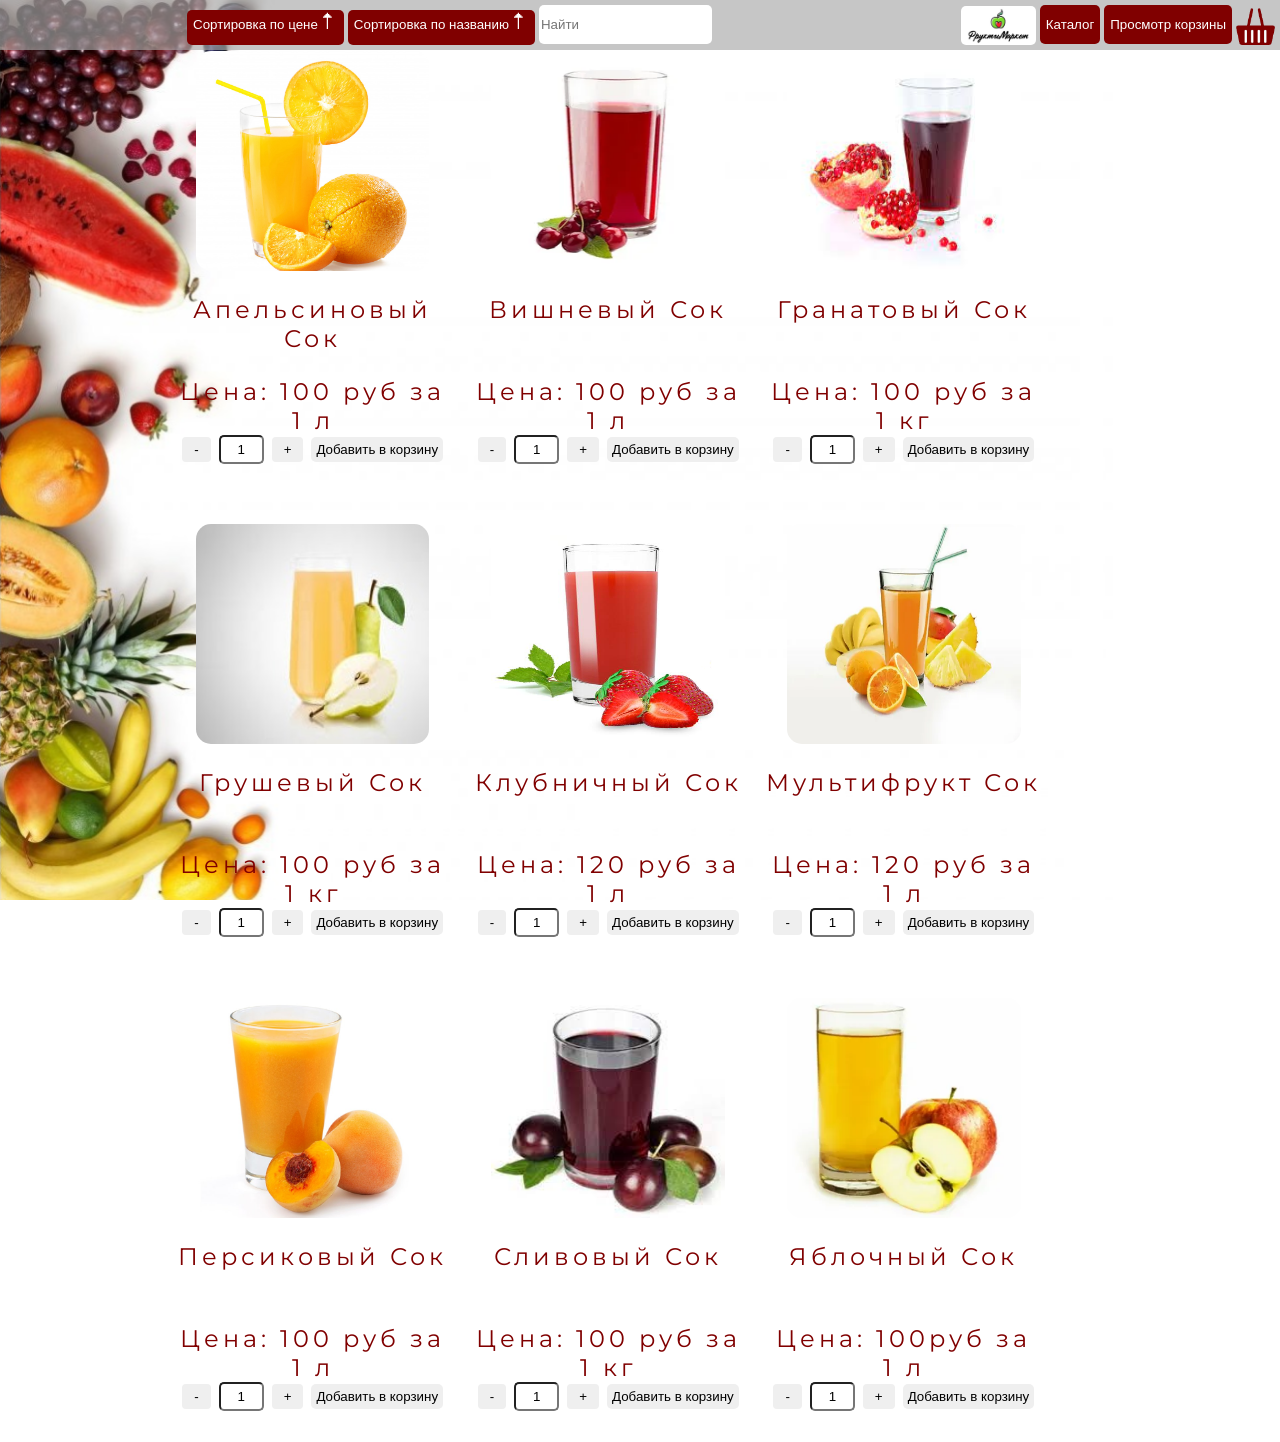
<file: text13.html>
﻿<HTML>
<head>
    <meta http-equiv="Content-Type" content="text/html; charset=utf-8">
    <title>Фруктовый сок</title>
    <link rel="stylesheet" href="style.css">
    <link rel="icon" type="image" href="img/27.ico"><link rel="preconnect" href="https://fonts.googleapis.com">
    <link rel="preconnect" href="https://fonts.gstatic.com" crossorigin>
    <link href="https://fonts.googleapis.com/css2?family=Montserrat:wght@200;300;400&display=swap" rel="stylesheet">
    <script src="https://ajax.googleapis.com/ajax/libs/jquery/2.1.1/jquery.min.js"></script>
</head>
<body background="img/10f.png">
    <main>
        <div class="bt1">
            <a href="titl.html"><img src="img/27i.png" style="height: 39px;vertical-align: middle;border-radius: 5px;"></a>
            <a href="index.html"><button class="bt_home">Каталог</button></a>
            <button id="checkout" onclick="(document.getElementById('close').style.display = 'inline-block');(document.getElementById('clear_cart').style.display = 'inline-block')">Просмотр корзины</button>
            <a href="basket.html"><img src="img/k.png" style="height: 39px;vertical-align: middle;border-radius: 5px;"></a>
        </div>
        <button id="sortByPrice">Сортировка по цене<span style="font-size:20px;">🠑</span></button>
        <button id="sortByName">Сортировка по названию<span style="font-size:20px;">🠑</span></button>
        <input id="filter" type="text" placeholder="Найти">
    </main>
    <button id="close" onclick="(document.getElementById('close').style.display = 'none');(document.getElementById('clear_cart').style.display = 'none')"><img src="img/31.png"></button>
    <button id="clear_cart"><img src="img/clear.png" style="height:25px;weight:25px;"></button>
    <section id="cards">
        <div class="tovar1">
            <img src="img/48.png">
            <p><span class="tovar_title">Апельсиновый Сок</span></p>
            <p>Цена: <span class="tovar_price">100</span> руб за 1 л</p>
            <span>
                <button class="quantity-arrow-minus"> - </button>
                <input class="input1" type="number" min="1" max="99" step="1" value="1" size="4" maxlenght="2">
                <button class="quantity-arrow-plus"> + </button>
            </span>
            <button class="add_tovar" data-id="48" onclick="(document.getElementById('close').style.display = 'inline-block');(document.getElementById('clear_cart').style.display = 'inline-block')">Добавить в корзину</button>
        </div>
        <div class="tovar1">
            <img src="img/45.png">
            <p><span class="tovar_title">Вишневый Сок</span></p>
            <p>Цена: <span class="tovar_price">100</span> руб за 1 л</p>
            <span>
                <button class="quantity-arrow-minus"> - </button>
                <input class="input1" type="number" min="1" max="99" step="1" value="1" size="4" maxlenght="2">
                <button class="quantity-arrow-plus"> + </button>
            </span>
            <button class="add_tovar" data-id="45" onclick="(document.getElementById('close').style.display = 'inline-block');(document.getElementById('clear_cart').style.display = 'inline-block')">Добавить в корзину</button>
        </div>
        <div class="tovar1">
            <img src="img/126.png">
            <p> <span class="tovar_title">Гранатовый Сок</span></p>
            <p>Цена: <span class="tovar_price">100</span> руб за 1 кг</p>
            <span>
                <button class="quantity-arrow-minus"> - </button>
                <input class="input1" type="number" min="1" max="99" step="1" value="1" size="4" maxlenght="2">
                <button class="quantity-arrow-plus"> + </button>
            </span>
            <button class="add_tovar" data-id="126" onclick="(document.getElementById('close').style.display = 'inline-block');(document.getElementById('clear_cart').style.display = 'inline-block')">Добавить в корзину</button>
        </div>
        <div class="tovar1">
            <img src="img/127.png">
            <p> <span class="tovar_title">Грушевый Сок</span></p>
            <p>Цена: <span class="tovar_price">100</span> руб за 1 кг</p>
            <span>
                <button class="quantity-arrow-minus"> - </button>
                <input class="input1" type="number" min="1" max="99" step="1" value="1" size="4" maxlenght="2">
                <button class="quantity-arrow-plus"> + </button>
            </span>
            <button class="add_tovar" data-id="127" onclick="(document.getElementById('close').style.display = 'inline-block');(document.getElementById('clear_cart').style.display = 'inline-block')">Добавить в корзину</button>
        </div>
        <div class="tovar1">
            <img src="img/46.png">
            <p> <span class="tovar_title">Клубничный Сок</span></p>
            <p>Цена: <span class="tovar_price">120</span> руб за 1 л</p>
            <span>
                <button class="quantity-arrow-minus"> - </button>
                <input class="input1" type="number" min="1" max="99" step="1" value="1" size="4" maxlenght="2">
                <button class="quantity-arrow-plus"> + </button>
            </span>
            <button class="add_tovar" data-id="46" onclick="(document.getElementById('close').style.display = 'inline-block');(document.getElementById('clear_cart').style.display = 'inline-block')">Добавить в корзину</button>
        </div>

        <div class="tovar1">
            <img src="img/47.png">
            <p><span class="tovar_title">Мультифрукт Сок</span></p>
            <p>Цена: <span class="tovar_price">120</span> руб за 1 л</p>
            <span>
                <button class="quantity-arrow-minus"> - </button>
                <input class="input1" type="number" min="1" max="99" step="1" value="1" size="4" maxlenght="2">
                <button class="quantity-arrow-plus"> + </button>
            </span>
            <button class="add_tovar" data-id="47" onclick="(document.getElementById('close').style.display = 'inline-block');(document.getElementById('clear_cart').style.display = 'inline-block')">Добавить в корзину</button>
        </div>
        <div class="tovar1">
            <img src="img/44.png">
            <p><span class="tovar_title">Персиковый Сок</span></p>
            <p>Цена: <span class="tovar_price">100</span> руб за 1 л</p>
            <span>
                <button class="quantity-arrow-minus"> - </button>
                <input class="input1" type="number" min="1" max="99" step="1" value="1" size="4" maxlenght="2">
                <button class="quantity-arrow-plus"> + </button>
            </span>
            <button class="add_tovar" data-id="44" onclick="(document.getElementById('close').style.display = 'inline-block');(document.getElementById('clear_cart').style.display = 'inline-block')">Добавить в корзину</button>
        </div>
        <div class="tovar1">
            <img src="img/128.png">
            <p> <span class="tovar_title">Сливовый Сок</span></p>
            <p>Цена: <span class="tovar_price">100</span> руб за 1 кг</p>
            <span>
                <button class="quantity-arrow-minus"> - </button>
                <input class="input1" type="number" min="1" max="99" step="1" value="1" size="4" maxlenght="2">
                <button class="quantity-arrow-plus"> + </button>
            </span>
            <button class="add_tovar" data-id="128" onclick="(document.getElementById('close').style.display = 'inline-block');(document.getElementById('clear_cart').style.display = 'inline-block')">Добавить в корзину</button>
        </div>

        <div class="tovar1">
            <img src="img/43.png">
            <p> <span class="tovar_title">Яблочный Сок</span></p>
            <p>Цена: <span class="tovar_price">100</span>руб за 1 л</p>
            <span>
                <button class="quantity-arrow-minus"> - </button>
                <input class="input1" type="number" min="1" max="99" step="1" value="1" size="4" maxlenght="2">
                <button class="quantity-arrow-plus"> + </button>
            </span>
            <button class="add_tovar" data-id="43" onclick="(document.getElementById('close').style.display = 'inline-block');(document.getElementById('clear_cart').style.display = 'inline-block')">Добавить в корзину</button>
        </div>

        <div id="cart_content"></div>
    </section>

    <script type="text/javascript">
        window.onload = function () {
            $("#filter").keyup(function () {

                var filter = $(this).val(),
                    count = 0;

                $('#cards div').each(function () {

                    if ($(this).text().search(new RegExp(filter, "i")) < 0) {
                        $(this).hide();

                    } else {
                        $(this).show('');
                        count++;
                    }
                });
            });
        }
    </script>
    <script src="ScriptFiltr.js"></script>
    <script src="script.js"></script>
</body>
</file>
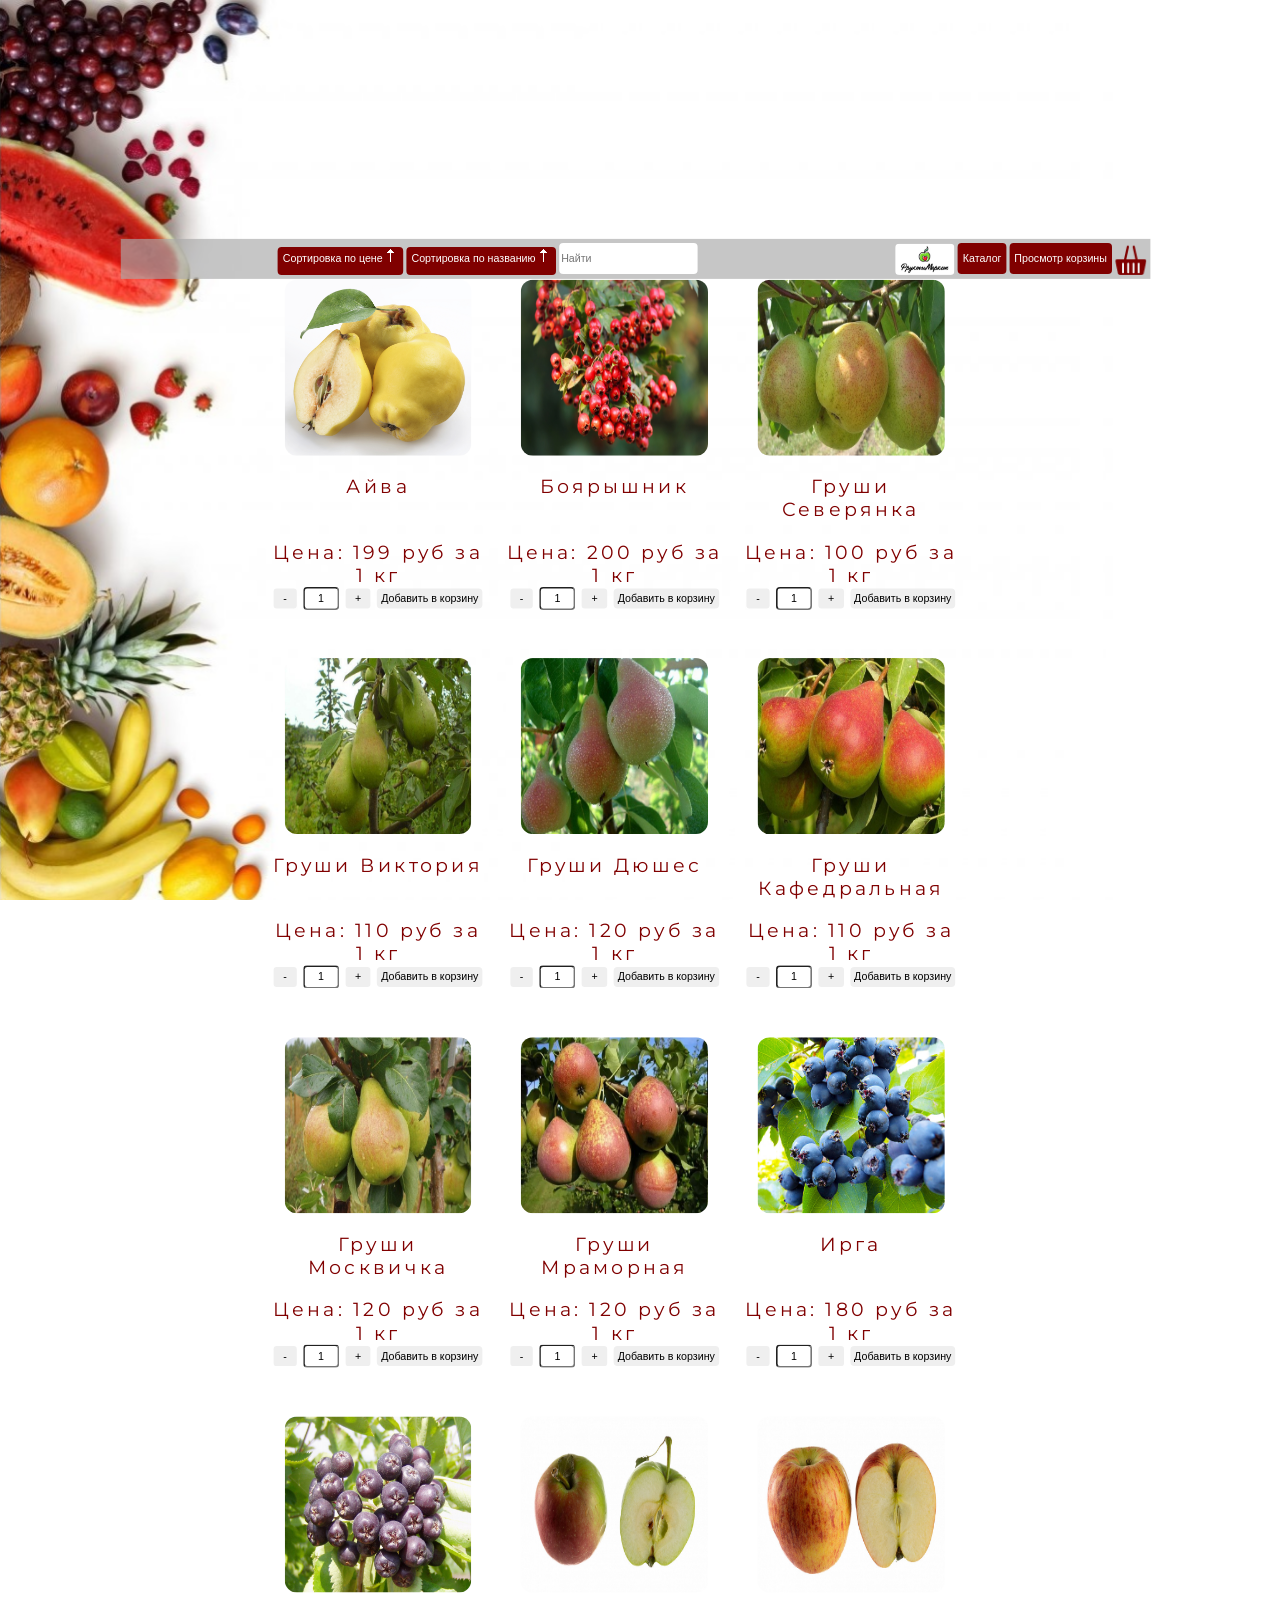
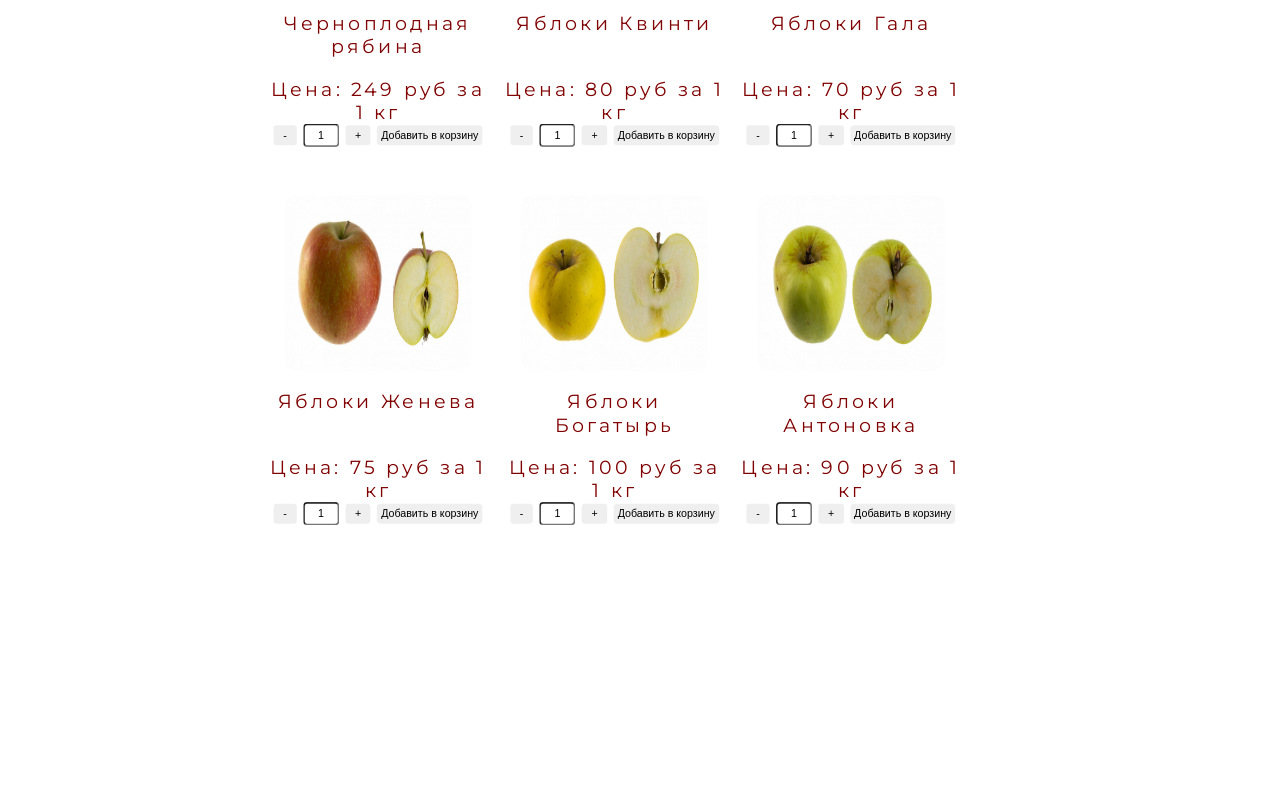
<file: text5.html>
﻿<HTML>
<head>
    <meta http-equiv="Content-Type" content="text/html; charset=utf-8">
    <title>Семечковые</title>
    <link rel="stylesheet" href="style.css"><link rel="preconnect" href="https://fonts.googleapis.com">
    <link rel="preconnect" href="https://fonts.gstatic.com" crossorigin>
    <link href="https://fonts.googleapis.com/css2?family=Montserrat:wght@200;300;400&display=swap" rel="stylesheet">
    <link rel="icon" type="image" href="img/27.ico">
    <script src="https://ajax.googleapis.com/ajax/libs/jquery/2.1.1/jquery.min.js"></script>
</head>
<body background="img/10f.png">
    <main style="width: 101%; left: -17px; top: -8px;">
        <div class="bt1">
            <a href="titl.html"><img src="img/27i.png" style="height: 39px;vertical-align: middle;border-radius: 5px;"></a>
            <a href="index.html"><button class="bt_home">Каталог</button></a>
            <button id="checkout" onclick="(document.getElementById('close').style.display = 'inline-block');(document.getElementById('clear_cart').style.display = 'inline-block')">Просмотр корзины</button>
            <a href="basket.html"><img src="img/k.png" style="height: 39px;vertical-align: middle;border-radius: 5px;"></a>
        </div>
        <button id="sortByPrice">Сортировка по цене<span style="font-size:20px;">🠑</span></button>
        <button id="sortByName">Сортировка по названию<span style="font-size:20px;">🠑</span></button>
        <input id="filter" type="text" placeholder="Найти">
    </main>
    <button id="close" onclick="(document.getElementById('close').style.display = 'none');(document.getElementById('clear_cart').style.display = 'none')"><img src="img/31.png"></button>
    <button id="clear_cart"><img src="img/clear.png" style="height:25px;weight:25px;"></button>
    <section id="cards">

        <div class="tovar1">
            <img src="img/12.png">
            <p><span class="tovar_title">Айва</span></p>
            <p>Цена: <span class="tovar_price">199</span> руб за 1 кг</p>
            <span>
                <button class="quantity-arrow-minus"> - </button>
                <input class="input1" type="number" min="1" max="99" step="1" value="1" size="4" maxlenght="2">
                <button class="quantity-arrow-plus"> + </button>
            </span>
            <button class="add_tovar" data-id="12" onclick="(document.getElementById('close').style.display = 'inline-block');(document.getElementById('clear_cart').style.display = 'inline-block')">Добавить в корзину</button>
        </div>
        <div class="tovar1">
            <img src="img/19.png">
            <p> <span class="tovar_title">Боярышник</span></p>
            <p>Цена: <span class="tovar_price">200</span> руб за 1 кг</p>
            <span>
                <button class="quantity-arrow-minus"> - </button>
                <input class="input1" type="number" min="1" max="99" step="1" value="1" size="4" maxlenght="2">
                <button class="quantity-arrow-plus"> + </button>
            </span>
            <button class="add_tovar" data-id="19" onclick="(document.getElementById('close').style.display = 'inline-block');(document.getElementById('clear_cart').style.display = 'inline-block')">Добавить в корзину</button>
        </div>
        <div class="tovar1">
            <img src="img/8.png">
            <p> <span class="tovar_title">Груши Северянка</span></p>
            <p>Цена: <span class="tovar_price">100</span> руб за 1 кг</p>
            <span>
                <button class="quantity-arrow-minus"> - </button>
                <input class="input1" type="number" min="1" max="99" step="1" value="1" size="4" maxlenght="2">
                <button class="quantity-arrow-plus"> + </button>
            </span>
            <button class="add_tovar" data-id="8" onclick="(document.getElementById('close').style.display = 'inline-block');(document.getElementById('clear_cart').style.display = 'inline-block')">Добавить в корзину</button>
        </div>
        <div class="tovar1">
            <img src="img/78.png">
            <p> <span class="tovar_title">Груши Виктория</span></p>
            <p>Цена: <span class="tovar_price">110</span> руб за 1 кг</p>
            <span>
                <button class="quantity-arrow-minus"> - </button>
                <input class="input1" type="number" min="1" max="99" step="1" value="1" size="4" maxlenght="2">
                <button class="quantity-arrow-plus"> + </button>
            </span>
            <button class="add_tovar" data-id="78" onclick="(document.getElementById('close').style.display = 'inline-block');(document.getElementById('clear_cart').style.display = 'inline-block')">Добавить в корзину</button>
        </div>
        <div class="tovar1">
            <img src="img/79.png">
            <p> <span class="tovar_title">Груши Дюшес</span></p>
            <p>Цена: <span class="tovar_price">120</span> руб за 1 кг</p>
            <span>
                <button class="quantity-arrow-minus"> - </button>
                <input class="input1" type="number" min="1" max="99" step="1" value="1" size="4" maxlenght="2">
                <button class="quantity-arrow-plus"> + </button>
            </span>
            <button class="add_tovar" data-id="79" onclick="(document.getElementById('close').style.display = 'inline-block');(document.getElementById('clear_cart').style.display = 'inline-block')">Добавить в корзину</button>
        </div>
        <div class="tovar1">
            <img src="img/9.png">
            <p> <span class="tovar_title">Груши Кафедральная</span></p>
            <p>Цена: <span class="tovar_price">110</span> руб за 1 кг</p>
            <span>
                <button class="quantity-arrow-minus"> - </button>
                <input class="input1" type="number" min="1" max="99" step="1" value="1" size="4" maxlenght="2">
                <button class="quantity-arrow-plus"> + </button>
            </span>
            <button class="add_tovar" data-id="9" onclick="(document.getElementById('close').style.display = 'inline-block');(document.getElementById('clear_cart').style.display = 'inline-block')">Добавить в корзину</button>
        </div>
        <div class="tovar1">
            <img src="img/10.png">
            <p> <span class="tovar_title">Груши Москвичка</span></p>
            <p>Цена: <span class="tovar_price">120</span> руб за 1 кг</p>
            <span>
                <button class="quantity-arrow-minus"> - </button>
                <input class="input1" type="number" min="1" max="99" step="1" value="1" size="4" maxlenght="2">
                <button class="quantity-arrow-plus"> + </button>
            </span>
            <button class="add_tovar" data-id="10" onclick="(document.getElementById('close').style.display = 'inline-block');(document.getElementById('clear_cart').style.display = 'inline-block')">Добавить в корзину</button>
        </div>
        <div class="tovar1">
            <img src="img/80.png">
            <p> <span class="tovar_title">Груши Мраморная</span></p>
            <p>Цена: <span class="tovar_price">120</span> руб за 1 кг</p>
            <span>
                <button class="quantity-arrow-minus"> - </button>
                <input class="input1" type="number" min="1" max="99" step="1" value="1" size="4" maxlenght="2">
                <button class="quantity-arrow-plus"> + </button>
            </span>
            <button class="add_tovar" data-id="80" onclick="(document.getElementById('close').style.display = 'inline-block');(document.getElementById('clear_cart').style.display = 'inline-block')">Добавить в корзину</button>
        </div>
        <div class="tovar1">
            <img src="img/11.png">
            <p><span class="tovar_title">Ирга</span></p>
            <p>Цена: <span class="tovar_price">180</span> руб за 1 кг</p>
            <span>
                <button class="quantity-arrow-minus"> - </button>
                <input class="input1" type="number" min="1" max="99" step="1" value="1" size="4" maxlenght="2">
                <button class="quantity-arrow-plus"> + </button>
            </span>
            <button class="add_tovar" data-id="11" onclick="(document.getElementById('close').style.display = 'inline-block');(document.getElementById('clear_cart').style.display = 'inline-block')">Добавить в корзину</button>

        </div>
        <div class="tovar1">
            <img src="img/13.png">
            <p><span class="tovar_title">Черноплодная рябина</span></p>
            <p>Цена: <span class="tovar_price">249</span> руб за 1 кг</p>
            <span>
                <button class="quantity-arrow-minus"> - </button>
                <input class="input1" type="number" min="1" max="99" step="1" value="1" size="4" maxlenght="2">
                <button class="quantity-arrow-plus"> + </button>
            </span>
            <button class="add_tovar" data-id="13" onclick="(document.getElementById('close').style.display = 'inline-block');(document.getElementById('clear_cart').style.display = 'inline-block')">Добавить в корзину</button>
        </div>

        <div class="tovar1">
            <img src="img/81.png">
            <p> <span class="tovar_title">Яблоки Квинти</span></p>
            <p>Цена: <span class="tovar_price">80</span> руб за 1 кг</p>
            <span>
                <button class="quantity-arrow-minus"> - </button>
                <input class="input1" type="number" min="1" max="99" step="1" value="1" size="4" maxlenght="2">
                <button class="quantity-arrow-plus"> + </button>
            </span>
            <button class="add_tovar" data-id="81" onclick="(document.getElementById('close').style.display = 'inline-block');(document.getElementById('clear_cart').style.display = 'inline-block')">Добавить в корзину</button>
        </div>
        <div class="tovar1">
            <img src="img/82.png">
            <p> <span class="tovar_title">Яблоки Гала</span></p>
            <p>Цена: <span class="tovar_price">70</span> руб за 1 кг</p>
            <span>
                <button class="quantity-arrow-minus"> - </button>
                <input class="input1" type="number" min="1" max="99" step="1" value="1" size="4" maxlenght="2">
                <button class="quantity-arrow-plus"> + </button>
            </span>
            <button class="add_tovar" data-id="82" onclick="(document.getElementById('close').style.display = 'inline-block');(document.getElementById('clear_cart').style.display = 'inline-block')">Добавить в корзину</button>
        </div>
        <div class="tovar1">
            <img src="img/83.png">
            <p> <span class="tovar_title">Яблоки Женева</span></p>
            <p>Цена: <span class="tovar_price">75</span> руб за 1 кг</p>
            <span>
                <button class="quantity-arrow-minus"> - </button>
                <input class="input1" type="number" min="1" max="99" step="1" value="1" size="4" maxlenght="2">
                <button class="quantity-arrow-plus"> + </button>
            </span>
            <button class="add_tovar" data-id="83" onclick="(document.getElementById('close').style.display = 'inline-block');(document.getElementById('clear_cart').style.display = 'inline-block')">Добавить в корзину</button>
        </div>
        <div class="tovar1">
            <img src="img/84.png">
            <p> <span class="tovar_title">Яблоки Богатырь</span></p>
            <p>Цена: <span class="tovar_price">100</span> руб за 1 кг</p>
            <span>
                <button class="quantity-arrow-minus"> - </button>
                <input class="input1" type="number" min="1" max="99" step="1" value="1" size="4" maxlenght="2">
                <button class="quantity-arrow-plus"> + </button>
            </span>
            <button class="add_tovar" data-id="84" onclick="(document.getElementById('close').style.display = 'inline-block');(document.getElementById('clear_cart').style.display = 'inline-block')">Добавить в корзину</button>
        </div>
        <div class="tovar1">
            <img src="img/85.png">
            <p> <span class="tovar_title">Яблоки Антоновка</span></p>
            <p>Цена: <span class="tovar_price">90</span> руб за 1 кг</p>
            <span>
                <button class="quantity-arrow-minus"> - </button>
                <input class="input1" type="number" min="1" max="99" step="1" value="1" size="4" maxlenght="2">
                <button class="quantity-arrow-plus"> + </button>
            </span>
            <button class="add_tovar" data-id="85" onclick="(document.getElementById('close').style.display = 'inline-block');(document.getElementById('clear_cart').style.display = 'inline-block')">Добавить в корзину</button>
        </div>

        <div id="cart_content"></div>
    </section>


    <script type="text/javascript">
        window.onload = function () {
            $("#filter").keyup(function () {

                var filter = $(this).val(),
                    count = 0;

                $('#cards div').each(function () {

                    if ($(this).text().search(new RegExp(filter, "i")) < 0) {
                        $(this).hide();

                    } else {
                        $(this).show('');
                        count++;
                    }
                });
            });
        }
    </script>
    <script src="scriptsc.js"></script>
    <script src="script.js"></script>
    <script src="ScriptFiltr.js"></script>
</body>
</HTML>
</file>
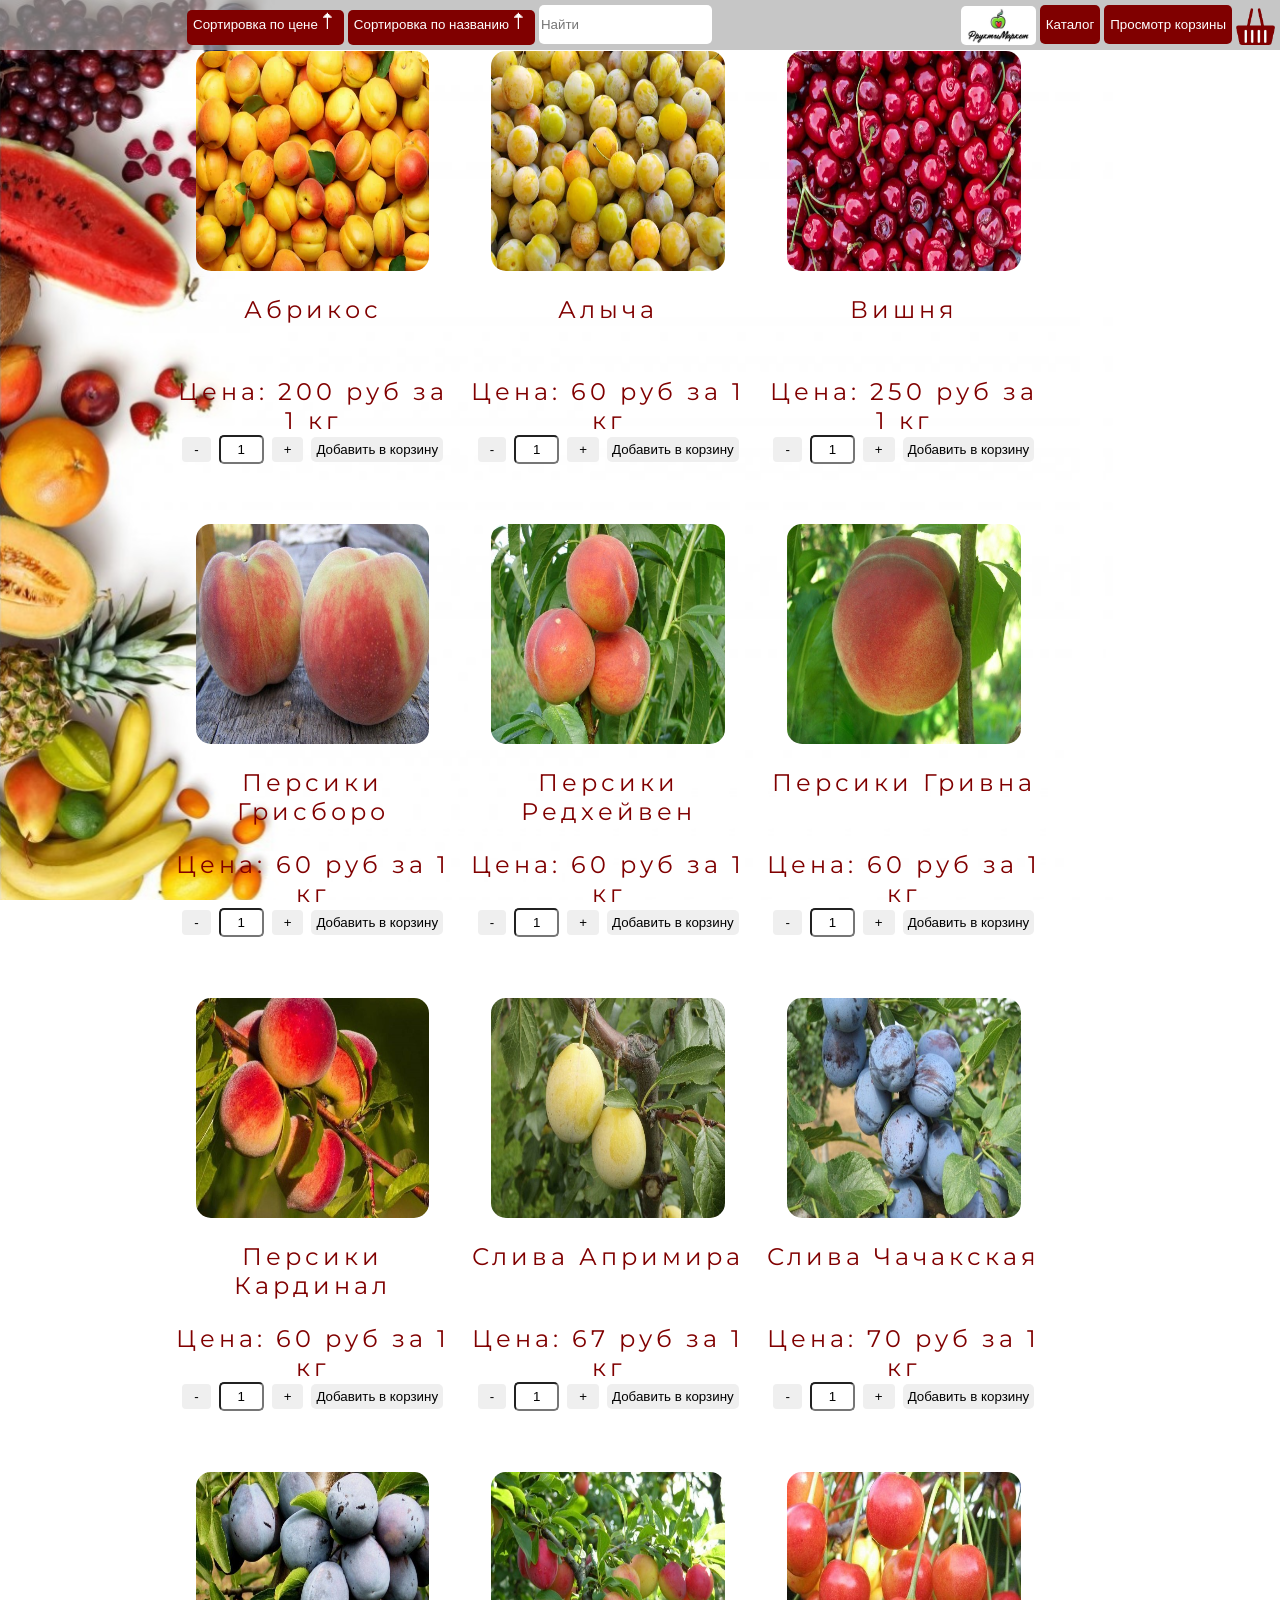
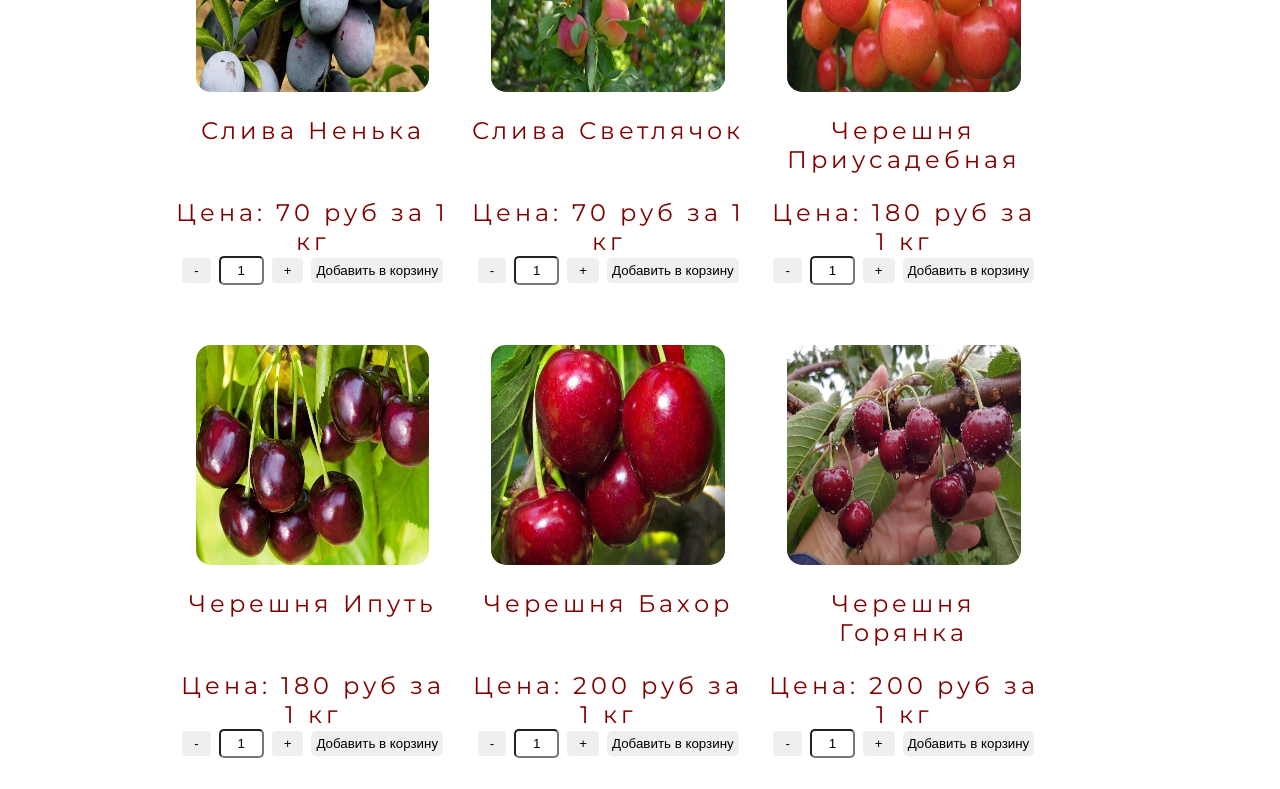
<file: text6.html>
﻿<HTML>
<head>
    <meta http-equiv="Content-Type" content="text/html; charset=utf-8">
    <title>Косточковые</title>
    <link rel="stylesheet" href="style.css">
    <link rel="icon" type="image" href="img/27.ico"><link rel="preconnect" href="https://fonts.googleapis.com">
    <link rel="preconnect" href="https://fonts.gstatic.com" crossorigin>
    <link href="https://fonts.googleapis.com/css2?family=Montserrat:wght@200;300;400&display=swap" rel="stylesheet">
    <script src="https://ajax.googleapis.com/ajax/libs/jquery/2.1.1/jquery.min.js"></script>
</head>
<body background="img/10f.png">
    <main>
        <div class="bt1">
            <a href="titl.html"><img src="img/27i.png" style="height: 39px;vertical-align: middle;border-radius: 5px;"></a>
            <a href="index.html"><button class="bt_home">Каталог</button></a>
            <button id="checkout" onclick="(document.getElementById('close').style.display = 'inline-block');(document.getElementById('clear_cart').style.display = 'inline-block')">Просмотр корзины</button>
            <a href="basket.html"><img src="img/k.png" style="height: 39px;vertical-align: middle;border-radius: 5px;"></a>
        </div>
        <button id="sortByPrice">Сортировка по цене<span style="font-size:20px;">🠑</span></button>
        <button id="sortByName">Сортировка по названию<span style="font-size:20px;">🠑</span></button>
        <input id="filter" type="text" placeholder="Найти">
    </main>
    <button id="close" onclick="(document.getElementById('close').style.display = 'none');(document.getElementById('clear_cart').style.display = 'none')"><img src="img/31.png"></button>
    <button id="clear_cart"><img src="img/clear.png" style="height:25px;weight:25px;"></button>
    <section id="cards">
        <div class="tovar1">
            <img src="img/66.png">
            <p><span class="tovar_title">Абрикос</span></p>
            <p>Цена: <span class="tovar_price">200</span> руб за 1 кг</p>
            <span>
                <button class="quantity-arrow-minus"> - </button>
                <input class="input1" type="number" min="1" max="99" step="1" value="1" size="4" maxlenght="2">
                <button class="quantity-arrow-plus"> + </button>
            </span>
            <button class="add_tovar" data-id="66" onclick="(document.getElementById('close').style.display = 'inline-block');(document.getElementById('clear_cart').style.display = 'inline-block')">Добавить в корзину</button>
        </div>
        <div class="tovar1">
            <img src="img/65.png">
            <p><span class="tovar_title">Алыча</span></p>
            <p>Цена: <span class="tovar_price">60</span> руб за 1 кг</p>
            <span>
                <button class="quantity-arrow-minus"> - </button>
                <input class="input1" type="number" min="1" max="99" step="1" value="1" size="4" maxlenght="2">
                <button class="quantity-arrow-plus"> + </button>
            </span>
            <button class="add_tovar" data-id="65" onclick="(document.getElementById('close').style.display = 'inline-block');(document.getElementById('clear_cart').style.display = 'inline-block')">Добавить в корзину</button>
        </div>
        <div class="tovar1">
            <img src="img/63.png">
            <p> <span class="tovar_title">Вишня</span></p>
            <p>Цена: <span class="tovar_price">250</span> руб за 1 кг</p>
            <span>
                <button class="quantity-arrow-minus"> - </button>
                <input class="input1" type="number" min="1" max="99" step="1" value="1" size="4" maxlenght="2">
                <button class="quantity-arrow-plus"> + </button>
            </span>
            <button class="add_tovar" data-id="63" onclick="(document.getElementById('close').style.display = 'inline-block');(document.getElementById('clear_cart').style.display = 'inline-block')">Добавить в корзину</button>
        </div>
        <div class="tovar1">
            <img src="img/86.png">
            <p> <span class="tovar_title">Персики Грисборо</span></p>
            <p>Цена: <span class="tovar_price">60</span> руб за 1 кг</p>
            <span>
                <button class="quantity-arrow-minus"> - </button>
                <input class="input1" type="number" min="1" max="99" step="1" value="1" size="4" maxlenght="2">
                <button class="quantity-arrow-plus"> + </button>
            </span>
            <button class="add_tovar" data-id="86" onclick="(document.getElementById('close').style.display = 'inline-block');(document.getElementById('clear_cart').style.display = 'inline-block')">Добавить в корзину</button>
        </div>
        <div class="tovar1">
            <img src="img/87.png">
            <p> <span class="tovar_title"> Персики Редхейвен</span></p>
            <p>Цена: <span class="tovar_price">60</span> руб за 1 кг</p>
            <span>
                <button class="quantity-arrow-minus"> - </button>
                <input class="input1" type="number" min="1" max="99" step="1" value="1" size="4" maxlenght="2">
                <button class="quantity-arrow-plus"> + </button>
            </span>
            <button class="add_tovar" data-id="87" onclick="(document.getElementById('close').style.display = 'inline-block');(document.getElementById('clear_cart').style.display = 'inline-block')">Добавить в корзину</button>
        </div>
        <div class="tovar1">
            <img src="img/88.png">
            <p> <span class="tovar_title">Персики Гривна</span></p>
            <p>Цена: <span class="tovar_price">60</span> руб за 1 кг</p>
            <span>
                <button class="quantity-arrow-minus"> - </button>
                <input class="input1" type="number" min="1" max="99" step="1" value="1" size="4" maxlenght="2">
                <button class="quantity-arrow-plus"> + </button>
            </span>
            <button class="add_tovar" data-id="88" onclick="(document.getElementById('close').style.display = 'inline-block');(document.getElementById('clear_cart').style.display = 'inline-block')">Добавить в корзину</button>
        </div>
        <div class="tovar1">
            <img src="img/89.png">
            <p> <span class="tovar_title">Персики Кардинал</span></p>
            <p>Цена: <span class="tovar_price">60</span> руб за 1 кг</p>
            <span>
                <button class="quantity-arrow-minus"> - </button>
                <input class="input1" type="number" min="1" max="99" step="1" value="1" size="4" maxlenght="2">
                <button class="quantity-arrow-plus"> + </button>
            </span>
            <button class="add_tovar" data-id="89" onclick="(document.getElementById('close').style.display = 'inline-block');(document.getElementById('clear_cart').style.display = 'inline-block')">Добавить в корзину</button>
        </div>
        <div class="tovar1">
            <img src="img/90.png">
            <p><span class="tovar_title">Слива Апримира</span></p>
            <p>Цена: <span class="tovar_price">67</span> руб за 1 кг</p>
            <span>
                <button class="quantity-arrow-minus"> - </button>
                <input class="input1" type="number" min="1" max="99" step="1" value="1" size="4" maxlenght="2">
                <button class="quantity-arrow-plus"> + </button>
            </span>
            <button class="add_tovar" data-id="90" onclick="(document.getElementById('close').style.display = 'inline-block');(document.getElementById('clear_cart').style.display = 'inline-block')">Добавить в корзину</button>
        </div>
        <div class="tovar1">
            <img src="img/91.png">
            <p><span class="tovar_title">Слива Чачакская</span></p>
            <p>Цена: <span class="tovar_price">70</span> руб за 1 кг</p>
            <span>
                <button class="quantity-arrow-minus"> - </button>
                <input class="input1" type="number" min="1" max="99" step="1" value="1" size="4" maxlenght="2">
                <button class="quantity-arrow-plus"> + </button>
            </span>
            <button class="add_tovar" data-id="91" onclick="(document.getElementById('close').style.display = 'inline-block');(document.getElementById('clear_cart').style.display = 'inline-block')">Добавить в корзину</button>
        </div>
        <div class="tovar1">
            <img src="img/92.png">
            <p><span class="tovar_title">Слива Ненька</span></p>
            <p>Цена: <span class="tovar_price">70</span> руб за 1 кг</p>
            <span>
                <button class="quantity-arrow-minus"> - </button>
                <input class="input1" type="number" min="1" max="99" step="1" value="1" size="4" maxlenght="2">
                <button class="quantity-arrow-plus"> + </button>
            </span>
            <button class="add_tovar" data-id="92" onclick="(document.getElementById('close').style.display = 'inline-block');(document.getElementById('clear_cart').style.display = 'inline-block')">Добавить в корзину</button>
        </div>
        <div class="tovar1">
            <img src="img/93.png">
            <p><span class="tovar_title">Слива Светлячок</span></p>
            <p>Цена: <span class="tovar_price">70</span> руб за 1 кг</p>
            <span>
                <button class="quantity-arrow-minus"> - </button>
                <input class="input1" type="number" min="1" max="99" step="1" value="1" size="4" maxlenght="2">
                <button class="quantity-arrow-plus"> + </button>
            </span>
            <button class="add_tovar" data-id="93" onclick="(document.getElementById('close').style.display = 'inline-block');(document.getElementById('clear_cart').style.display = 'inline-block')">Добавить в корзину</button>
        </div>
        <div class="tovar1">
            <img src="img/94.png">
            <p> <span class="tovar_title">Черешня Приусадебная</span></p>
            <p>Цена: <span class="tovar_price">180</span> руб за 1 кг</p>
            <span>
                <button class="quantity-arrow-minus"> - </button>
                <input class="input1" type="number" min="1" max="99" step="1" value="1" size="4" maxlenght="2">
                <button class="quantity-arrow-plus"> + </button>
            </span>
            <button class="add_tovar" data-id="94" onclick="(document.getElementById('close').style.display = 'inline-block');(document.getElementById('clear_cart').style.display = 'inline-block')">Добавить в корзину</button>
        </div>

        <div class="tovar1">
            <img src="img/95.png">
            <p> <span class="tovar_title">Черешня Ипуть</span></p>
            <p>Цена: <span class="tovar_price">180</span> руб за 1 кг</p>
            <span>
                <button class="quantity-arrow-minus"> - </button>
                <input class="input1" type="number" min="1" max="99" step="1" value="1" size="4" maxlenght="2">
                <button class="quantity-arrow-plus"> + </button>
            </span>
            <button class="add_tovar" data-id="95" onclick="(document.getElementById('close').style.display = 'inline-block');(document.getElementById('clear_cart').style.display = 'inline-block')">Добавить в корзину</button>
        </div>
        <div class="tovar1">
            <img src="img/96.png">
            <p> <span class="tovar_title">Черешня Бахор</span></p>
            <p>Цена: <span class="tovar_price">200</span> руб за 1 кг</p>
            <span>
                <button class="quantity-arrow-minus"> - </button>
                <input class="input1" type="number" min="1" max="99" step="1" value="1" size="4" maxlenght="2">
                <button class="quantity-arrow-plus"> + </button>
            </span>
            <button class="add_tovar" data-id="96" onclick="(document.getElementById('close').style.display = 'inline-block');(document.getElementById('clear_cart').style.display = 'inline-block')">Добавить в корзину</button>
        </div>
        <div class="tovar1">
            <img src="img/97.png">
            <p> <span class="tovar_title">Черешня Горянка</span></p>
            <p>Цена: <span class="tovar_price">200</span> руб за 1 кг</p>
            <span>
                <button class="quantity-arrow-minus"> - </button>
                <input class="input1" type="number" min="1" max="99" step="1" value="1" size="4" maxlenght="2">
                <button class="quantity-arrow-plus"> + </button>
            </span>
            <button class="add_tovar" data-id="97" onclick="(document.getElementById('close').style.display = 'inline-block');(document.getElementById('clear_cart').style.display = 'inline-block')">Добавить в корзину</button>
        </div>

        <div id="cart_content"></div>
    </section>

    <script type="text/javascript">
        window.onload = function () {
            $("#filter").keyup(function () {

                var filter = $(this).val(),
                    count = 0;

                $('#cards div').each(function () {

                    if ($(this).text().search(new RegExp(filter, "i")) < 0) {
                        $(this).hide();

                    } else {
                        $(this).show('');
                        count++;
                    }
                });
            });
        }
    </script>
    <script src="ScriptFiltr.js"></script>
    <script src="script.js"></script>
</body>
</file>
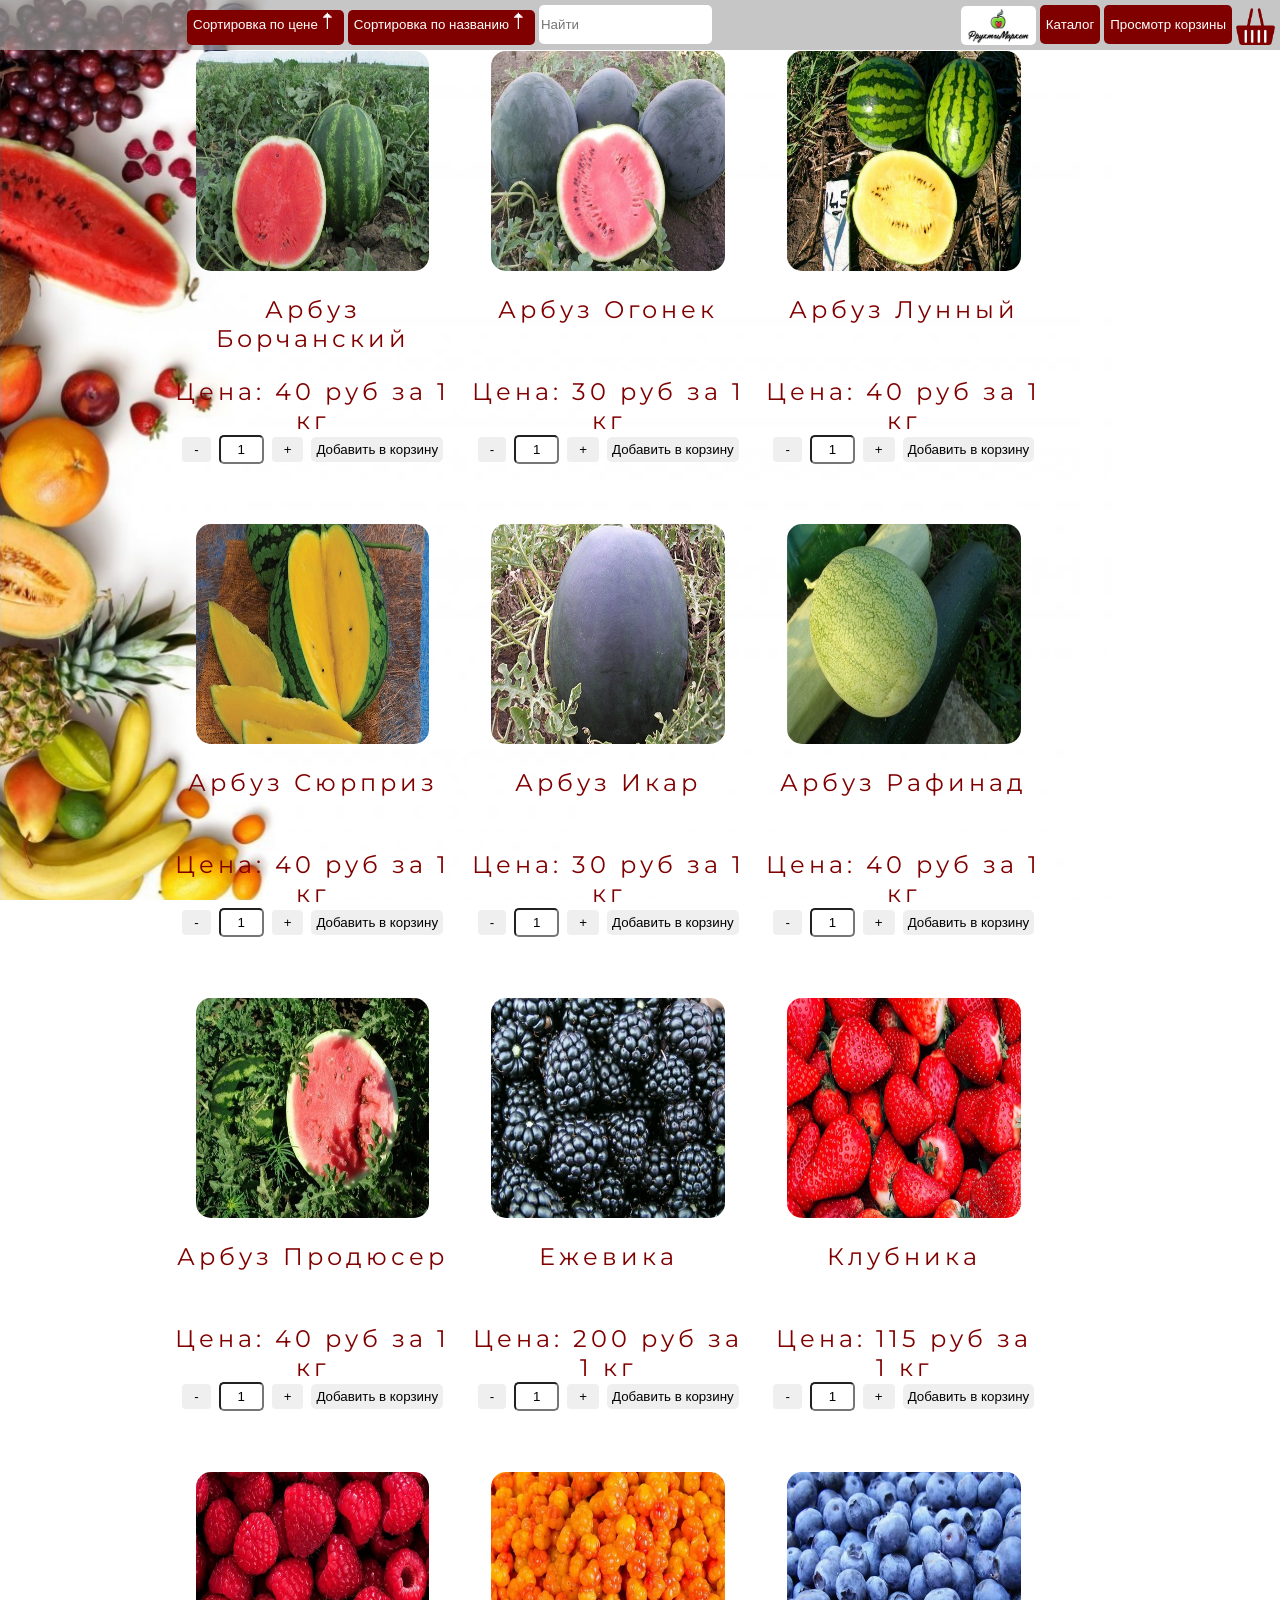
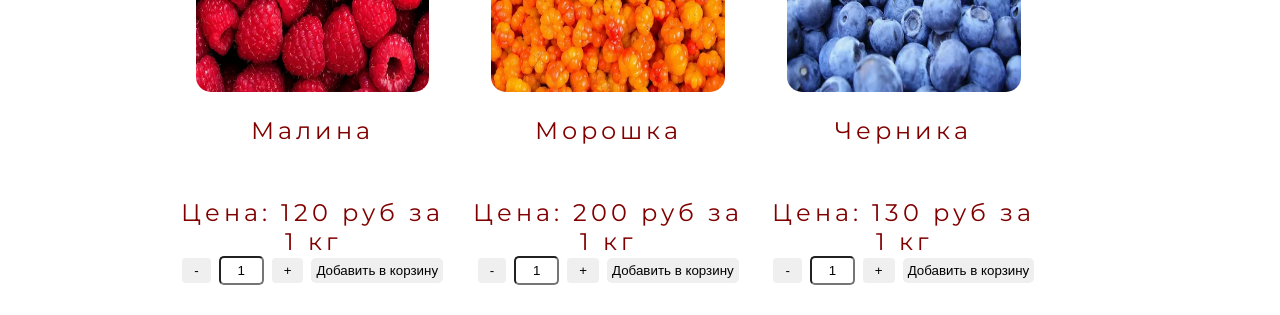
<file: text7.html>
﻿<HTML>
<head>
    <meta http-equiv="Content-Type" content="text/html; charset=utf-8">
    <title>Ягоды</title>
    <link rel="stylesheet" href="style.css">
    <link rel="icon" type="image" href="img/27.ico"><link rel="preconnect" href="https://fonts.googleapis.com">
    <link rel="preconnect" href="https://fonts.gstatic.com" crossorigin>
    <link href="https://fonts.googleapis.com/css2?family=Montserrat:wght@200;300;400&display=swap" rel="stylesheet">
    <script src="https://ajax.googleapis.com/ajax/libs/jquery/2.1.1/jquery.min.js"></script>
</head>
<body background="img/10f.png">
    <main>
        <div class="bt1">
            <a href="titl.html"><img src="img/27i.png" style="height: 39px;vertical-align: middle;border-radius: 5px;"></a>
            <a href="index.html"><button class="bt_home">Каталог</button></a>
            <button id="checkout" onclick="(document.getElementById('close').style.display = 'inline-block');(document.getElementById('clear_cart').style.display = 'inline-block')">Просмотр корзины</button>
            <a href="basket.html"><img src="img/k.png" style="height: 39px;vertical-align: middle;border-radius: 5px;"></a>
        </div>
        <button id="sortByPrice">Сортировка по цене<span style="font-size:20px;">🠑</span></button>
        <button id="sortByName">Сортировка по названию<span style="font-size:20px;">🠑</span></button>
        <input id="filter" type="text" placeholder="Найти">
    </main>
    <button id="close" onclick="(document.getElementById('close').style.display = 'none');(document.getElementById('clear_cart').style.display = 'none')"><img src="img/31.png"></button>
    <button id="clear_cart"><img src="img/clear.png" style="height:25px;weight:25px;"></button>
    <section id="cards">

        <div class="tovar1">
            <img src="img/98.png">
            <p> <span class="tovar_title">Арбуз Борчанский</span></p>
            <p>Цена: <span class="tovar_price">40</span> руб за 1 кг</p>
            <span>
                <button class="quantity-arrow-minus"> - </button>
                <input class="input1" type="number" min="1" max="99" step="1" value="1" size="4" maxlenght="2">
                <button class="quantity-arrow-plus"> + </button>
            </span>
            <button class="add_tovar" data-id="98" onclick="(document.getElementById('close').style.display = 'inline-block');(document.getElementById('clear_cart').style.display = 'inline-block')">Добавить в корзину</button>
        </div>
        <div class="tovar1">
            <img src="img/99.png">
            <p> <span class="tovar_title">Арбуз Огонек</span></p>
            <p>Цена: <span class="tovar_price">30</span> руб за 1 кг</p>
            <span>
                <button class="quantity-arrow-minus"> - </button>
                <input class="input1" type="number" min="1" max="99" step="1" value="1" size="4" maxlenght="2">
                <button class="quantity-arrow-plus"> + </button>
            </span>
            <button class="add_tovar" data-id="99" onclick="(document.getElementById('close').style.display = 'inline-block');(document.getElementById('clear_cart').style.display = 'inline-block')">Добавить в корзину</button>
        </div>
        <div class="tovar1">
            <img src="img/100.png">
            <p> <span class="tovar_title">Арбуз Лунный</span></p>
            <p>Цена: <span class="tovar_price">40</span> руб за 1 кг</p>
            <span>
                <button class="quantity-arrow-minus"> - </button>
                <input class="input1" type="number" min="1" max="99" step="1" value="1" size="4" maxlenght="2">
                <button class="quantity-arrow-plus"> + </button>
            </span>
            <button class="add_tovar" data-id="100" onclick="(document.getElementById('close').style.display = 'inline-block');(document.getElementById('clear_cart').style.display = 'inline-block')">Добавить в корзину</button>
        </div>
        <div class="tovar1">
            <img src="img/101.png">
            <p> <span class="tovar_title">Арбуз Сюрприз</span></p>
            <p>Цена: <span class="tovar_price">40</span> руб за 1 кг</p>
            <span>
                <button class="quantity-arrow-minus"> - </button>
                <input class="input1" type="number" min="1" max="99" step="1" value="1" size="4" maxlenght="2">
                <button class="quantity-arrow-plus"> + </button>
            </span>
            <button class="add_tovar" data-id="101" onclick="(document.getElementById('close').style.display = 'inline-block');(document.getElementById('clear_cart').style.display = 'inline-block')">Добавить в корзину</button>
        </div>
        <div class="tovar1">
            <img src="img/102.png">
            <p> <span class="tovar_title">Арбуз Икар</span></p>
            <p>Цена: <span class="tovar_price">30</span> руб за 1 кг</p>
            <span>
                <button class="quantity-arrow-minus"> - </button>
                <input class="input1" type="number" min="1" max="99" step="1" value="1" size="4" maxlenght="2">
                <button class="quantity-arrow-plus"> + </button>
            </span>
            <button class="add_tovar" data-id="102" onclick="(document.getElementById('close').style.display = 'inline-block');(document.getElementById('clear_cart').style.display = 'inline-block')">Добавить в корзину</button>
        </div>
        <div class="tovar1">
            <img src="img/103.png">
            <p> <span class="tovar_title">Арбуз Рафинад</span></p>
            <p>Цена: <span class="tovar_price">40</span> руб за 1 кг</p>
            <span>
                <button class="quantity-arrow-minus"> - </button>
                <input class="input1" type="number" min="1" max="99" step="1" value="1" size="4" maxlenght="2">
                <button class="quantity-arrow-plus"> + </button>
            </span>
            <button class="add_tovar" data-id="103" onclick="(document.getElementById('close').style.display = 'inline-block');(document.getElementById('clear_cart').style.display = 'inline-block')">Добавить в корзину</button>
        </div>
        <div class="tovar1">
            <img src="img/104.png">
            <p> <span class="tovar_title">Арбуз Продюсер</span></p>
            <p>Цена: <span class="tovar_price">40</span> руб за 1 кг</p>
            <span>
                <button class="quantity-arrow-minus"> - </button>
                <input class="input1" type="number" min="1" max="99" step="1" value="1" size="4" maxlenght="2">
                <button class="quantity-arrow-plus"> + </button>
            </span>
            <button class="add_tovar" data-id="104" onclick="(document.getElementById('close').style.display = 'inline-block');(document.getElementById('clear_cart').style.display = 'inline-block')">Добавить в корзину</button>
        </div>
        <div class="tovar1">
            <img src="img/59.png">
            <p><span class="tovar_title">Ежевика</span></p>
            <p>Цена: <span class="tovar_price">200</span> руб за 1 кг</p>
            <span>
                <button class="quantity-arrow-minus"> - </button>
                <input class="input1" type="number" min="1" max="99" step="1" value="1" size="4" maxlenght="2">
                <button class="quantity-arrow-plus"> + </button>
            </span>
            <button class="add_tovar" data-id="59" onclick="(document.getElementById('close').style.display = 'inline-block');(document.getElementById('clear_cart').style.display = 'inline-block')">Добавить в корзину</button>
        </div>

        <div class="tovar1">
            <img src="img/25.png">
            <p> <span class="tovar_title">Клубника</span></p>
            <p>Цена: <span class="tovar_price">115</span> руб за 1 кг</p>
            <span>
                <button class="quantity-arrow-minus"> - </button>
                <input class="input1" type="number" min="1" max="99" step="1" value="1" size="4" maxlenght="2">
                <button class="quantity-arrow-plus"> + </button>
            </span>
            <button class="add_tovar" data-id="25" onclick="(document.getElementById('close').style.display = 'inline-block');(document.getElementById('clear_cart').style.display = 'inline-block')">Добавить в корзину</button>
        </div>

        <div class="tovar1">
            <img src="img/58.png">
            <p> <span class="tovar_title">Малина</span></p>
            <p>Цена: <span class="tovar_price">120</span> руб за 1 кг</p>
            <span>
                <button class="quantity-arrow-minus"> - </button>
                <input class="input1" type="number" min="1" max="99" step="1" value="1" size="4" maxlenght="2">
                <button class="quantity-arrow-plus"> + </button>
            </span>
            <button class="add_tovar" data-id="58" onclick="(document.getElementById('close').style.display = 'inline-block');(document.getElementById('clear_cart').style.display = 'inline-block')">Добавить в корзину</button>
        </div>
        <div class="tovar1">
            <img src="img/60.png">
            <p> <span class="tovar_title">Морошка</span></p>
            <p>Цена: <span class="tovar_price">200</span> руб за 1 кг</p>
            <span>
                <button class="quantity-arrow-minus"> - </button>
                <input class="input1" type="number" min="1" max="99" step="1" value="1" size="4" maxlenght="2">
                <button class="quantity-arrow-plus"> + </button>
            </span>
            <button class="add_tovar" data-id="60" onclick="(document.getElementById('close').style.display = 'inline-block');(document.getElementById('clear_cart').style.display = 'inline-block')">Добавить в корзину</button>
        </div>

        <div class="tovar1">
            <img src="img/61.png">
            <p><span class="tovar_title">Черника</span></p>
            <p>Цена: <span class="tovar_price">130</span> руб за 1 кг</p>
            <span>
                <button class="quantity-arrow-minus"> - </button>
                <input class="input1" type="number" min="1" max="99" step="1" value="1" size="4" maxlenght="2">
                <button class="quantity-arrow-plus"> + </button>
            </span>
            <button class="add_tovar" data-id="61" onclick="(document.getElementById('close').style.display = 'inline-block');(document.getElementById('clear_cart').style.display = 'inline-block')">Добавить в корзину</button>
        </div>

        <div id="cart_content"></div>
    </section>

    <script type="text/javascript">
        window.onload = function () {
            $("#filter").keyup(function () {

                var filter = $(this).val(),
                    count = 0;

                $('#cards div').each(function () {

                    if ($(this).text().search(new RegExp(filter, "i")) < 0) {
                        $(this).hide();

                    } else {
                        $(this).show('');
                        count++;
                    }
                });
            });
        }
    </script>
    <script src="ScriptFiltr.js"></script>
    <script src="script.js"></script>
</body>
</file>
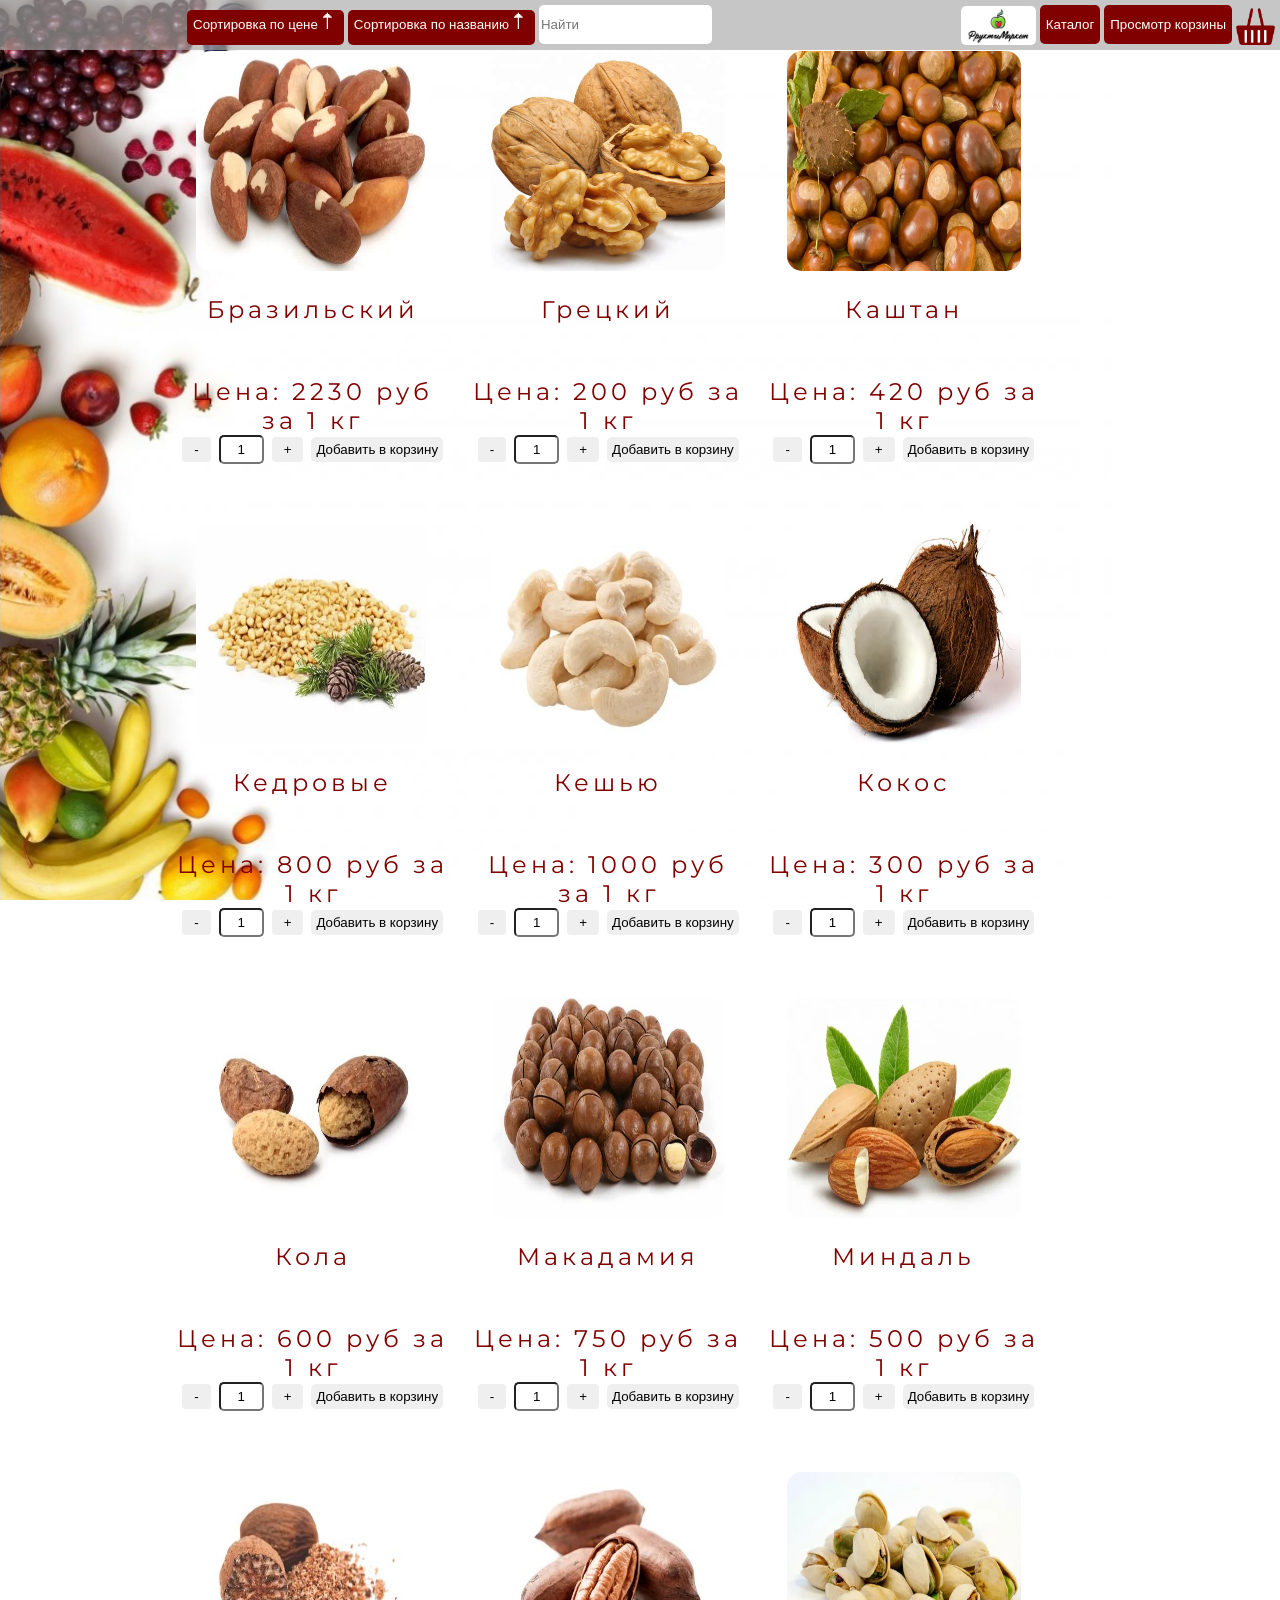
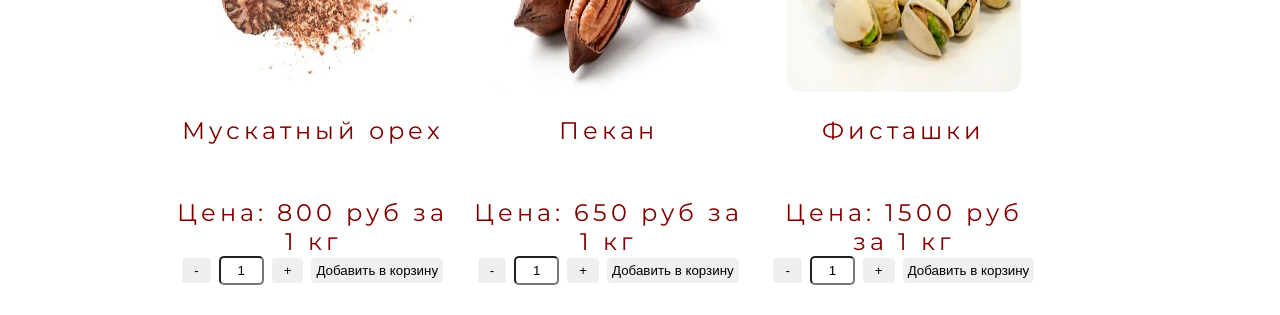
<file: text8.html>
﻿<HTML>
<head>
    <meta http-equiv="Content-Type" content="text/html; charset=utf-8">
    <title>Орехи</title>
    <link rel="stylesheet" href="style.css">
    <link rel="icon" type="image" href="img/27.ico"><link rel="preconnect" href="https://fonts.googleapis.com">
    <link rel="preconnect" href="https://fonts.gstatic.com" crossorigin>
    <link href="https://fonts.googleapis.com/css2?family=Montserrat:wght@200;300;400&display=swap" rel="stylesheet">
    <script src="https://ajax.googleapis.com/ajax/libs/jquery/2.1.1/jquery.min.js"></script>
</head>
<body background="img/10f.png">
    <main>
        <div class="bt1">
            <a href="titl.html"><img src="img/27i.png" style="height: 39px;vertical-align: middle;border-radius: 5px;"></a>
            <a href="index.html"><button class="bt_home">Каталог</button></a>
            <button id="checkout" onclick="(document.getElementById('close').style.display = 'inline-block');(document.getElementById('clear_cart').style.display = 'inline-block')">Просмотр корзины</button>
            <a href="basket.html"><img src="img/k.png" style="height: 39px;vertical-align: middle;border-radius: 5px;"></a>
        </div>
        <button id="sortByPrice">Сортировка по цене<span style="font-size:20px;">🠑</span></button>
        <button id="sortByName">Сортировка по названию<span style="font-size:20px;">🠑</span></button>
        <input id="filter" type="text" placeholder="Найти">
    </main>
    <button id="close" onclick="(document.getElementById('close').style.display = 'none');(document.getElementById('clear_cart').style.display = 'none')"><img src="img/31.png"></button>
    <button id="clear_cart"><img src="img/clear.png" style="height:25px;weight:25px;"></button>
    <section id="cards">
        <div class="tovar1">
            <img src="img/105.png">
            <p> <span class="tovar_title">Бразильский</span></p>
            <p>Цена: <span class="tovar_price">2230</span> руб за 1 кг</p>
            <span>
                <button class="quantity-arrow-minus"> - </button>
                <input class="input1" type="number" min="1" max="99" step="1" value="1" size="4" maxlenght="2">
                <button class="quantity-arrow-plus"> + </button>
            </span>
            <button class="add_tovar" data-id="105" onclick="(document.getElementById('close').style.display = 'inline-block');(document.getElementById('clear_cart').style.display = 'inline-block')">Добавить в корзину</button>
        </div>
        <div class="tovar1">
            <img src="img/7.png">
            <p><span class="tovar_title">Грецкий</span></p>
            <p>Цена: <span class="tovar_price">200</span> руб за 1 кг</p>
            <span>
                <button class="quantity-arrow-minus"> - </button>
                <input class="input1" type="number" min="1" max="99" step="1" value="1" size="4" maxlenght="2">
                <button class="quantity-arrow-plus"> + </button>
            </span>
            <button class="add_tovar" data-id="7" onclick="(document.getElementById('close').style.display = 'inline-block');(document.getElementById('clear_cart').style.display = 'inline-block')">Добавить в корзину</button>
        </div>

        <div class="tovar1">
            <img src="img/6.png">
            <p> <span class="tovar_title">Каштан</span></p>
            <p>Цена: <span class="tovar_price">420</span> руб за 1 кг</p>
            <span>
                <button class="quantity-arrow-minus"> - </button>
                <input class="input1" type="number" min="1" max="99" step="1" value="1" size="4" maxlenght="2">
                <button class="quantity-arrow-plus"> + </button>
            </span>
            <button class="add_tovar" data-id="6" onclick="(document.getElementById('close').style.display = 'inline-block');(document.getElementById('clear_cart').style.display = 'inline-block')">Добавить в корзину</button>
        </div>
        <div class="tovar1">
            <img src="img/106.png">
            <p> <span class="tovar_title">Кедровые</span></p>
            <p>Цена: <span class="tovar_price">800</span> руб за 1 кг</p>
            <span>
                <button class="quantity-arrow-minus"> - </button>
                <input class="input1" type="number" min="1" max="99" step="1" value="1" size="4" maxlenght="2">
                <button class="quantity-arrow-plus"> + </button>
            </span>
            <button class="add_tovar" data-id="106" onclick="(document.getElementById('close').style.display = 'inline-block');(document.getElementById('clear_cart').style.display = 'inline-block')">Добавить в корзину</button>
        </div>
        <div class="tovar1">
            <img src="img/107.png">
            <p> <span class="tovar_title">Кешью</span></p>
            <p>Цена: <span class="tovar_price">1000</span> руб за 1 кг</p>
            <span>
                <button class="quantity-arrow-minus"> - </button>
                <input class="input1" type="number" min="1" max="99" step="1" value="1" size="4" maxlenght="2">
                <button class="quantity-arrow-plus"> + </button>
            </span>
            <button class="add_tovar" data-id="107" onclick="(document.getElementById('close').style.display = 'inline-block');(document.getElementById('clear_cart').style.display = 'inline-block')">Добавить в корзину</button>
        </div>
        <div class="tovar1">
            <img src="img/5.png">
            <p><span class="tovar_title">Кокос</span></p>
            <p>Цена: <span class="tovar_price">300</span> руб за 1 кг</p>
            <span>
                <button class="quantity-arrow-minus"> - </button>
                <input class="input1" type="number" min="1" max="99" step="1" value="1" size="4" maxlenght="2">
                <button class="quantity-arrow-plus"> + </button>
            </span>
            <button class="add_tovar" data-id="5" onclick="(document.getElementById('close').style.display = 'inline-block');(document.getElementById('clear_cart').style.display = 'inline-block')">Добавить в корзину</button>
        </div>
        <div class="tovar1">
            <img src="img/108.png">
            <p> <span class="tovar_title">Кола</span></p>
            <p>Цена: <span class="tovar_price">600</span> руб за 1 кг</p>
            <span>
                <button class="quantity-arrow-minus"> - </button>
                <input class="input1" type="number" min="1" max="99" step="1" value="1" size="4" maxlenght="2">
                <button class="quantity-arrow-plus"> + </button>
            </span>
            <button class="add_tovar" data-id="108" onclick="(document.getElementById('close').style.display = 'inline-block');(document.getElementById('clear_cart').style.display = 'inline-block')">Добавить в корзину</button>
        </div>
        <div class="tovar1">
            <img src="img/4.png">
            <p> <span class="tovar_title">Макадамия</span></p>
            <p>Цена: <span class="tovar_price">750</span> руб за 1 кг</p>
            <span>
                <button class="quantity-arrow-minus"> - </button>
                <input class="input1" type="number" min="1" max="99" step="1" value="1" size="4" maxlenght="2">
                <button class="quantity-arrow-plus"> + </button>
            </span>
            <button class="add_tovar" data-id="4" onclick="(document.getElementById('close').style.display = 'inline-block');(document.getElementById('clear_cart').style.display = 'inline-block')">Добавить в корзину</button>
        </div>

        <div class="tovar1">
            <img src="img/3.png">
            <p><span class="tovar_title">Миндаль</span></p>
            <p>Цена: <span class="tovar_price">500</span> руб за 1 кг</p>
            <span>
                <button class="quantity-arrow-minus"> - </button>
                <input class="input1" type="number" min="1" max="99" step="1" value="1" size="4" maxlenght="2">
                <button class="quantity-arrow-plus"> + </button>
            </span>
            <button class="add_tovar" data-id="3" onclick="(document.getElementById('close').style.display = 'inline-block');(document.getElementById('clear_cart').style.display = 'inline-block')">Добавить в корзину</button>
        </div>
        <div class="tovar1">
            <img src="img/109.png">
            <p> <span class="tovar_title">Мускатный орех</span></p>
            <p>Цена: <span class="tovar_price">800</span> руб за 1 кг</p>
            <span>
                <button class="quantity-arrow-minus"> - </button>
                <input class="input1" type="number" min="1" max="99" step="1" value="1" size="4" maxlenght="2">
                <button class="quantity-arrow-plus"> + </button>
            </span>
            <button class="add_tovar" data-id="109" onclick="(document.getElementById('close').style.display = 'inline-block');(document.getElementById('clear_cart').style.display = 'inline-block')">Добавить в корзину</button>
        </div>
        <div class="tovar1">
            <img src="img/110.png">
            <p> <span class="tovar_title">Пекан</span></p>
            <p>Цена: <span class="tovar_price">650</span> руб за 1 кг</p>
            <span>
                <button class="quantity-arrow-minus"> - </button>
                <input class="input1" type="number" min="1" max="99" step="1" value="1" size="4" maxlenght="2">
                <button class="quantity-arrow-plus"> + </button>
            </span>
            <button class="add_tovar" data-id="110" onclick="(document.getElementById('close').style.display = 'inline-block');(document.getElementById('clear_cart').style.display = 'inline-block')">Добавить в корзину</button>
        </div>
        <div class="tovar1">
            <img src="img/2.png">
            <p><span class="tovar_title">Фисташки</span></p>
            <p>Цена: <span class="tovar_price">1500</span> руб за 1 кг</p>
            <span>
                <button class="quantity-arrow-minus"> - </button>
                <input class="input1" type="number" min="1" max="99" step="1" value="1" size="4" maxlenght="2">
                <button class="quantity-arrow-plus"> + </button>
            </span>
            <button class="add_tovar" data-id="2" onclick="(document.getElementById('close').style.display = 'inline-block');(document.getElementById('clear_cart').style.display = 'inline-block')">Добавить в корзину</button>
        </div>

        <div id="cart_content"></div>
    </section>

    <script type="text/javascript">
        window.onload = function () {
            $("#filter").keyup(function () {

                var filter = $(this).val(),
                    count = 0;

                $('#cards div').each(function () {

                    if ($(this).text().search(new RegExp(filter, "i")) < 0) {
                        $(this).hide();

                    } else {
                        $(this).show('');
                        count++;
                    }
                });
            });
        }
    </script>
    <script src="ScriptFiltr.js"></script>
    <script src="script.js"></script>
</body>
</file>
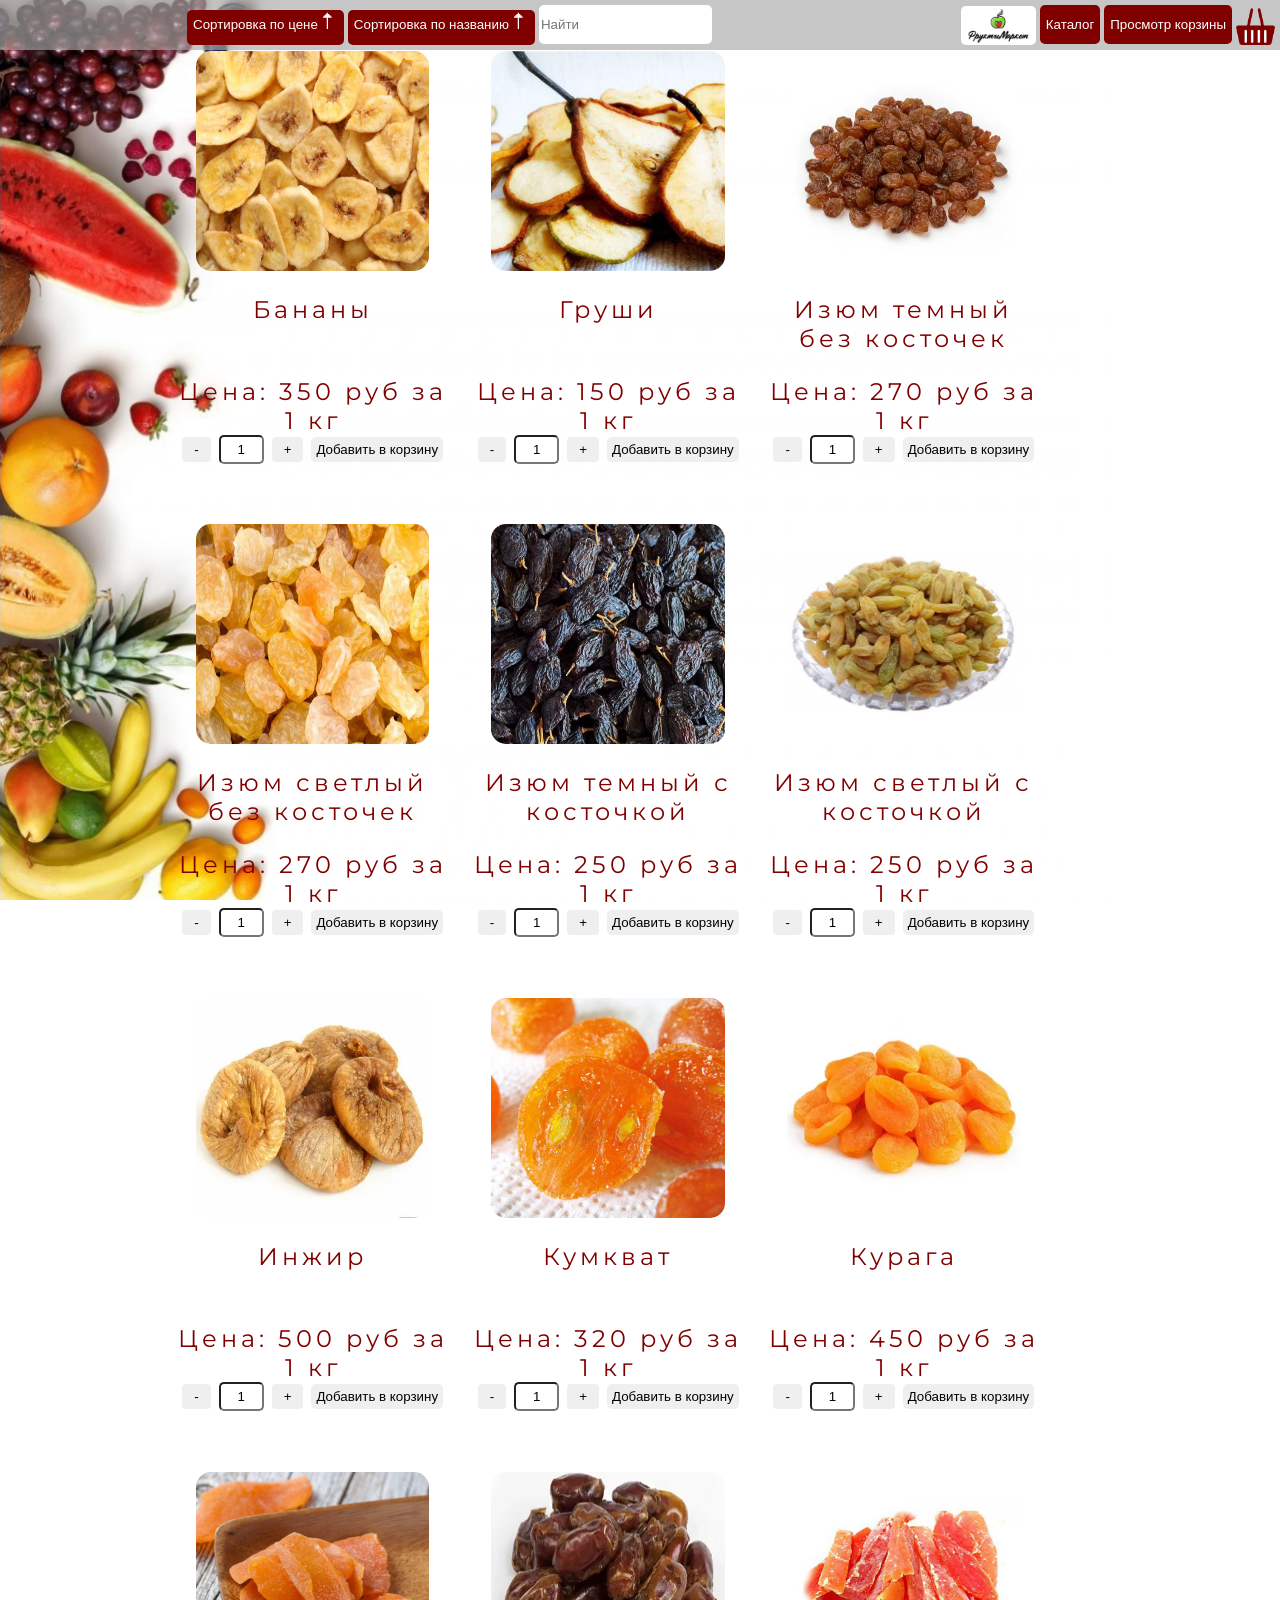
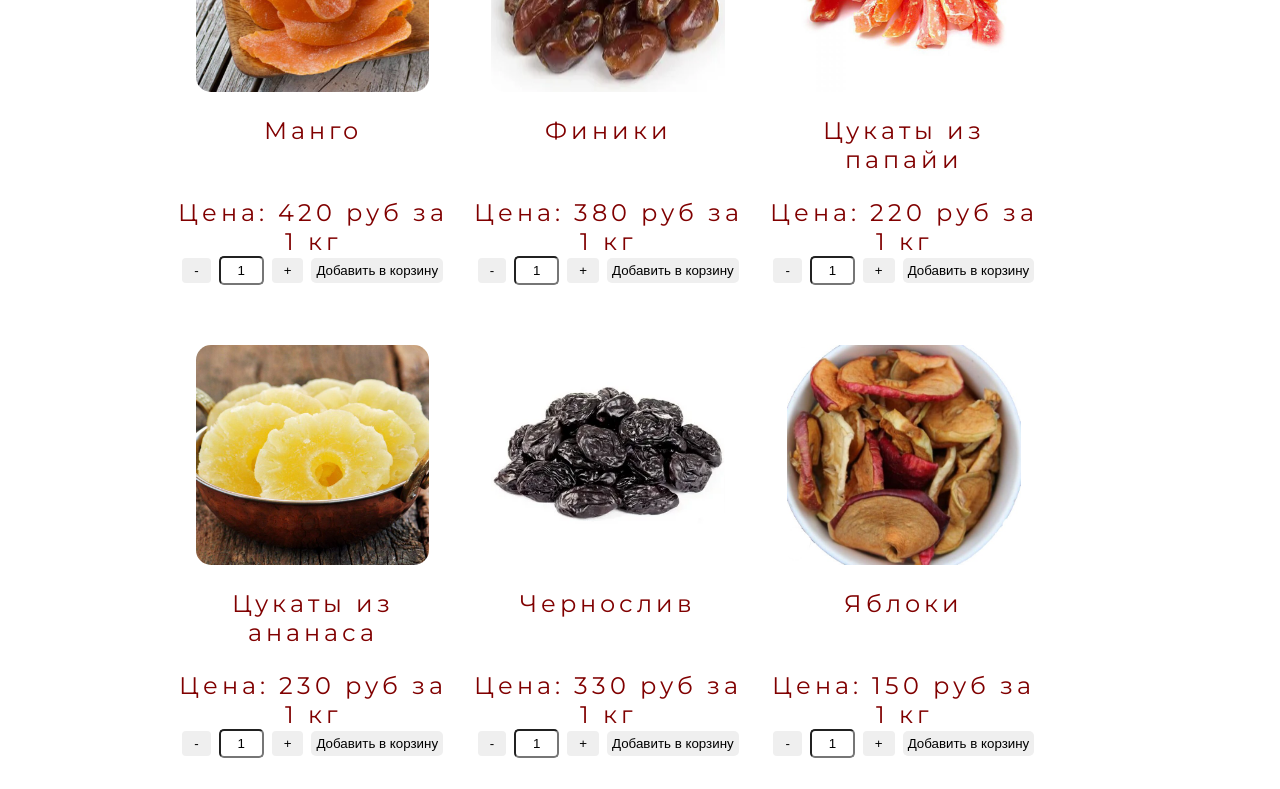
<file: text9.html>
﻿<HTML>
<head>
    <meta http-equiv="Content-Type" content="text/html; charset=utf-8">
    <title>Сухофрукты</title>
    <link rel="stylesheet" href="style.css"><link rel="preconnect" href="https://fonts.googleapis.com">
    <link rel="preconnect" href="https://fonts.gstatic.com" crossorigin>
    <link href="https://fonts.googleapis.com/css2?family=Montserrat:wght@200;300;400&display=swap" rel="stylesheet">
    <link rel="icon" type="image" href="img/27.ico">
    <script src="https://ajax.googleapis.com/ajax/libs/jquery/2.1.1/jquery.min.js"></script>
</head>
<body background="img/10f.png">
    <main>
        <div class="bt1">
            <a href="titl.html"><img src="img/27i.png" style="height: 39px;vertical-align: middle;border-radius: 5px;"></a>
            <a href="index.html"><button class="bt_home">Каталог</button></a>
            <button id="checkout" onclick="(document.getElementById('close').style.display = 'inline-block');(document.getElementById('clear_cart').style.display = 'inline-block')">Просмотр корзины</button>
            <a href="basket.html"><img src="img/k.png" style="height: 39px;vertical-align: middle;border-radius: 5px;"></a>
        </div>
        <button id="sortByPrice">Сортировка по цене<span style="font-size:20px;">🠑</span></button>
        <button id="sortByName">Сортировка по названию<span style="font-size:20px;">🠑</span></button>
        <input id="filter" type="text" placeholder="Найти">
    </main>
    <button id="close" onclick="(document.getElementById('close').style.display = 'none');(document.getElementById('clear_cart').style.display = 'none')"><img src="img/31.png"></button>
    <button id="clear_cart"><img src="img/clear.png" style="height:25px;weight:25px;"></button>
    <section id="cards">
        <div class="tovar1">
            <img src="img/15.png">
            <p><span class="tovar_title">Бананы</span></p>
            <p>Цена: <span class="tovar_price">350</span> руб за 1 кг</p>
            <span>
                <button class="quantity-arrow-minus"> - </button>
                <input class="input1" type="number" min="1" max="99" step="1" value="1" size="4" maxlenght="2">
                <button class="quantity-arrow-plus"> + </button>
            </span>
            <button class="add_tovar" data-id="15.png" onclick="(document.getElementById('close').style.display = 'inline-block');(document.getElementById('clear_cart').style.display = 'inline-block')">Добавить в корзину</button>
        </div>
        <div class="tovar1">
            <img src="img/23.png">
            <p> <span class="tovar_title">Груши</span></p>
            <p>Цена: <span class="tovar_price">150</span> руб за 1 кг</p>
            <span>
                <button class="quantity-arrow-minus"> - </button>
                <input class="input1" type="number" min="1" max="99" step="1" value="1" size="4" maxlenght="2">
                <button class="quantity-arrow-plus"> + </button>
            </span>
            <button class="add_tovar" data-id="23" onclick="(document.getElementById('close').style.display = 'inline-block');(document.getElementById('clear_cart').style.display = 'inline-block')">Добавить в корзину</button>
        </div>
        <div class="tovar1">
            <img src="img/1.png">
            <p> <span class="tovar_title">Изюм темный без косточек</span></p>
            <p>Цена: <span class="tovar_price">270</span> руб за 1 кг</p>
            <span>
                <button class="quantity-arrow-minus"> - </button>
                <input class="input1" type="number" min="1" max="99" step="1" value="1" size="4" maxlenght="2">
                <button class="quantity-arrow-plus"> + </button>
            </span>
            <button class="add_tovar" data-id="1" onclick="(document.getElementById('close').style.display = 'inline-block');(document.getElementById('clear_cart').style.display = 'inline-block')">Добавить в корзину</button>
        </div>
        <div class="tovar1">
            <img src="img/111.png">
            <p> <span class="tovar_title">Изюм светлый без косточек</span></p>
            <p>Цена: <span class="tovar_price">270</span> руб за 1 кг</p>
            <span>
                <button class="quantity-arrow-minus"> - </button>
                <input class="input1" type="number" min="1" max="99" step="1" value="1" size="4" maxlenght="2">
                <button class="quantity-arrow-plus"> + </button>
            </span>
            <button class="add_tovar" data-id="111" onclick="(document.getElementById('close').style.display = 'inline-block');(document.getElementById('clear_cart').style.display = 'inline-block')">Добавить в корзину</button>
        </div>
        <div class="tovar1">
            <img src="img/112.png">
            <p> <span class="tovar_title">Изюм темный с косточкой</span></p>
            <p>Цена: <span class="tovar_price">250</span> руб за 1 кг</p>
            <span>
                <button class="quantity-arrow-minus"> - </button>
                <input class="input1" type="number" min="1" max="99" step="1" value="1" size="4" maxlenght="2">
                <button class="quantity-arrow-plus"> + </button>
            </span>
            <button class="add_tovar" data-id="112" onclick="(document.getElementById('close').style.display = 'inline-block');(document.getElementById('clear_cart').style.display = 'inline-block')">Добавить в корзину</button>
        </div>
        <div class="tovar1">
            <img src="img/113.png">
            <p> <span class="tovar_title">Изюм светлый с косточкой</span></p>
            <p>Цена: <span class="tovar_price">250</span> руб за 1 кг</p>
            <span>
                <button class="quantity-arrow-minus"> - </button>
                <input class="input1" type="number" min="1" max="99" step="1" value="1" size="4" maxlenght="2">
                <button class="quantity-arrow-plus"> + </button>
            </span>
            <button class="add_tovar" data-id="113" onclick="(document.getElementById('close').style.display = 'inline-block');(document.getElementById('clear_cart').style.display = 'inline-block')">Добавить в корзину</button>
        </div>
        <div class="tovar1">
            <img src="img/35.png">
            <p><span class="tovar_title">Инжир</span></p>
            <p>Цена: <span class="tovar_price">500</span> руб за 1 кг</p>
            <span>
                <button class="quantity-arrow-minus"> - </button>
                <input class="input1" type="number" min="1" max="99" step="1" value="1" size="4" maxlenght="2">
                <button class="quantity-arrow-plus"> + </button>
            </span>
            <button class="add_tovar" data-id="35" onclick="(document.getElementById('close').style.display = 'inline-block');(document.getElementById('clear_cart').style.display = 'inline-block')">Добавить в корзину</button>
        </div>
        <div class="tovar1">
            <img src="img/114.png">
            <p> <span class="tovar_title">Кумкват</span></p>
            <p>Цена: <span class="tovar_price">320</span> руб за 1 кг</p>
            <span>
                <button class="quantity-arrow-minus"> - </button>
                <input class="input1" type="number" min="1" max="99" step="1" value="1" size="4" maxlenght="2">
                <button class="quantity-arrow-plus"> + </button>
            </span>
            <button class="add_tovar" data-id="114" onclick="(document.getElementById('close').style.display = 'inline-block');(document.getElementById('clear_cart').style.display = 'inline-block')">Добавить в корзину</button>
        </div>
        <div class="tovar1">
            <img src="img/36.png">
            <p> <span class="tovar_title">Курага</span></p>
            <p>Цена: <span class="tovar_price">450</span> руб за 1 кг</p>
            <span>
                <button class="quantity-arrow-minus"> - </button>
                <input class="input1" type="number" min="1" max="99" step="1" value="1" size="4" maxlenght="2">
                <button class="quantity-arrow-plus"> + </button>
            </span>
            <button class="add_tovar" data-id="36" onclick="(document.getElementById('close').style.display = 'inline-block');(document.getElementById('clear_cart').style.display = 'inline-block')">Добавить в корзину</button>
        </div>
        <div class="tovar1">
            <img src="img/115.png">
            <p> <span class="tovar_title">Манго</span></p>
            <p>Цена: <span class="tovar_price">420</span> руб за 1 кг</p>
            <span>
                <button class="quantity-arrow-minus"> - </button>
                <input class="input1" type="number" min="1" max="99" step="1" value="1" size="4" maxlenght="2">
                <button class="quantity-arrow-plus"> + </button>
            </span>
            <button class="add_tovar" data-id="115" onclick="(document.getElementById('close').style.display = 'inline-block');(document.getElementById('clear_cart').style.display = 'inline-block')">Добавить в корзину</button>
        </div>
        <div class="tovar1">
            <img src="img/37.png">
            <p> <span class="tovar_title">Финики</span></p>
            <p>Цена: <span class="tovar_price">380</span> руб за 1 кг</p>
            <span>
                <button class="quantity-arrow-minus"> - </button>
                <input class="input1" type="number" min="1" max="99" step="1" value="1" size="4" maxlenght="2">
                <button class="quantity-arrow-plus"> + </button>
            </span>
            <button class="add_tovar" data-id="37" onclick="(document.getElementById('close').style.display = 'inline-block');(document.getElementById('clear_cart').style.display = 'inline-block')">Добавить в корзину</button>
        </div>
        <div class="tovar1">
            <img src="img/116.png">
            <p> <span class="tovar_title">Цукаты из папайи</span></p>
            <p>Цена: <span class="tovar_price">220</span> руб за 1 кг</p>
            <span>
                <button class="quantity-arrow-minus"> - </button>
                <input class="input1" type="number" min="1" max="99" step="1" value="1" size="4" maxlenght="2">
                <button class="quantity-arrow-plus"> + </button>
            </span>
            <button class="add_tovar" data-id="116" onclick="(document.getElementById('close').style.display = 'inline-block');(document.getElementById('clear_cart').style.display = 'inline-block')">Добавить в корзину</button>
        </div>
        <div class="tovar1">
            <img src="img/117.png">
            <p> <span class="tovar_title">Цукаты из ананаса</span></p>
            <p>Цена: <span class="tovar_price">230</span> руб за 1 кг</p>
            <span>
                <button class="quantity-arrow-minus"> - </button>
                <input class="input1" type="number" min="1" max="99" step="1" value="1" size="4" maxlenght="2">
                <button class="quantity-arrow-plus"> + </button>
            </span>
            <button class="add_tovar" data-id="117" onclick="(document.getElementById('close').style.display = 'inline-block');(document.getElementById('clear_cart').style.display = 'inline-block')">Добавить в корзину</button>
        </div>
        <div class="tovar1">
            <img src="img/38.png">
            <p><span class="tovar_title">Чернослив</span></p>
            <p>Цена: <span class="tovar_price">330</span> руб за 1 кг</p>
            <span>
                <button class="quantity-arrow-minus"> - </button>
                <input class="input1" type="number" min="1" max="99" step="1" value="1" size="4" maxlenght="2">
                <button class="quantity-arrow-plus"> + </button>
            </span>
            <button class="add_tovar" data-id="38" onclick="(document.getElementById('close').style.display = 'inline-block');(document.getElementById('clear_cart').style.display = 'inline-block')">Добавить в корзину</button>
        </div>

        <div class="tovar1">
            <img src="img/118.png">
            <p> <span class="tovar_title">Яблоки</span></p>
            <p>Цена: <span class="tovar_price">150</span> руб за 1 кг</p>
            <span>
                <button class="quantity-arrow-minus"> - </button>
                <input class="input1" type="number" min="1" max="99" step="1" value="1" size="4" maxlenght="2">
                <button class="quantity-arrow-plus"> + </button>
            </span>
            <button class="add_tovar" data-id="118" onclick="(document.getElementById('close').style.display = 'inline-block');(document.getElementById('clear_cart').style.display = 'inline-block')">Добавить в корзину</button>
        </div>
        <div id="cart_content"></div>
    </section>

    <script type="text/javascript">
        window.onload = function () {
            $("#filter").keyup(function () {

                var filter = $(this).val(),
                    count = 0;

                $('#cards div').each(function () {

                    if ($(this).text().search(new RegExp(filter, "i")) < 0) {
                        $(this).hide();

                    } else {
                        $(this).show('');
                        count++;
                    }
                });
            });
        }
    </script>
    <script src="ScriptFiltr.js"></script>
    <script src="script.js"></script>
</body>
</file>
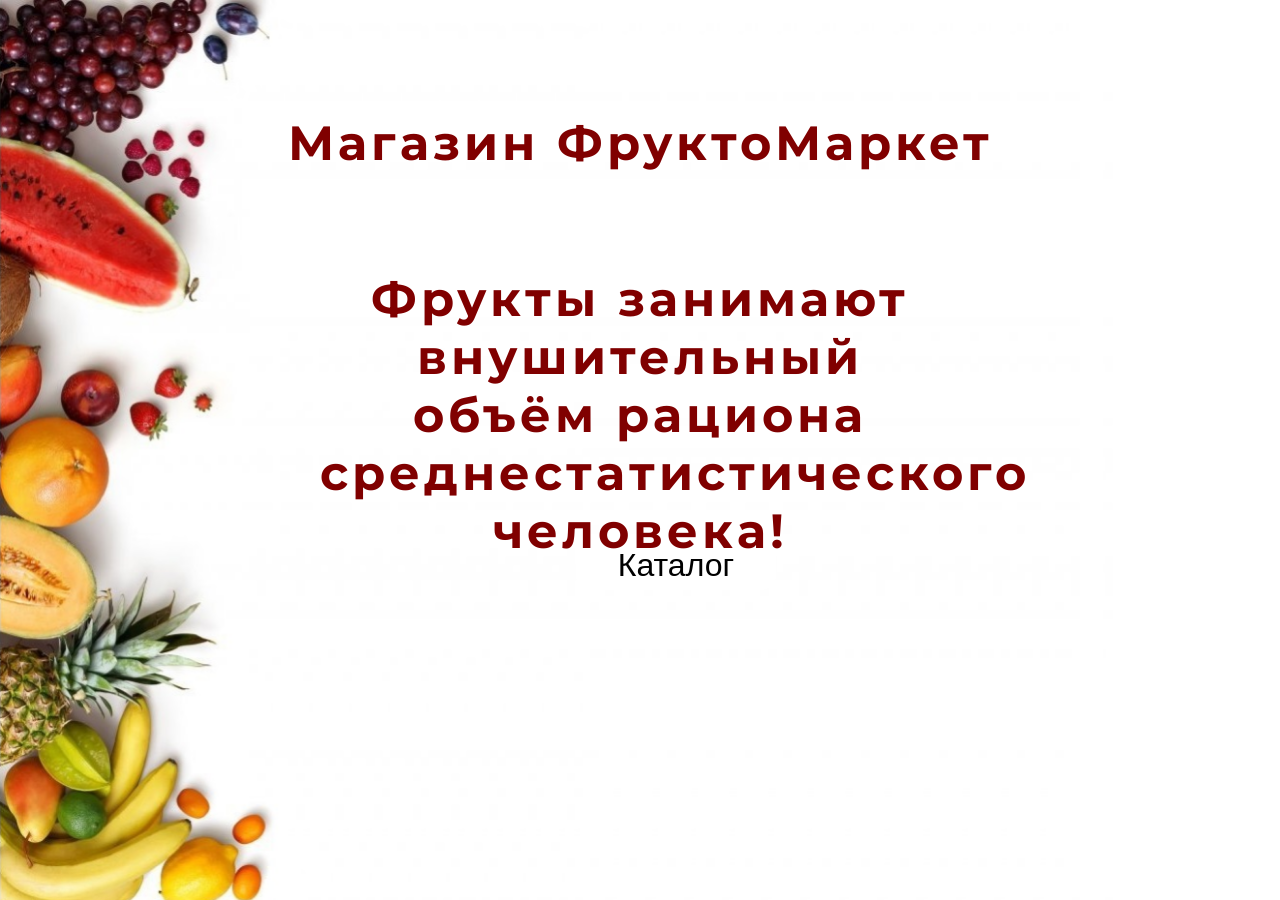
<file: titl.html>
﻿<HTML>
<head >
<meta http-equiv="Content-Type" content="text/html; charset=utf-8">
<title>ФруктоМаркет</title>
<link rel="stylesheet" href="style.css"><link rel="preconnect" href="https://fonts.googleapis.com">
<link rel="preconnect" href="https://fonts.gstatic.com" crossorigin>
<link href="https://fonts.googleapis.com/css2?family=Montserrat:wght@200;300;400&display=swap" rel="stylesheet">
<link rel="icon" type="image" href="img/27.ico">
</head>
<body background="img/10f.png">
    <a href="index.html"><button class="bt_ti">Каталог</button></a>
<h1 style="margin-top: 9%;font-size: xxx-large;">Магазин ФруктоМаркет<span class="sp1">Фрукты занимают внушительный объём рациона среднестатистического человека!</span></h1>    

<script src="scripTit.js"></script>
    
</body>                               
</body>
</file>
<file: style.css>
body{
background-attachment:fixed;
background-repeat:no-repeat;
background-size: cover;
}
button{
	border:0;
}
.tovar1{
	display: inline-block;
	text-align: center;
	margin: 1%;
padding:0px;
padding-bottom:20px;
font-family:  'Montserrat', sans-serif;
letter-spacing: 4px;
}
	.tovar1 img {
		width: 85%;
		height: 220px;
		margin-top: 20px;
		transition: 1s;
		border-radius: 15px;
	}
	.tovar1 img:hover {
		transform: scale(1.8);
	}
.tovar1 a{
text-decoration: none;
text-align: center;
color: maroon;
		   font-size: x-large;
}
p {
	text-align: center;
	color: maroon;
	font-size: x-large;
	height: 58px;
	 margin-bottom: 0;
}
.tovar_title {
	text-align: center;
	color: maroon;
		font-size: x-large;
}
.text, h1 ,td,tr{
	text-align: center;
	font-family:  'Montserrat', sans-serif;
	color: maroon;
	letter-spacing: 4px;
}
td,tr{
	
	text-align:left;
}
.bt1 {
	margin-left: 2.5%;
	text-align: center;
	position: absolute;
	right:5px;
}
section {
	padding: 20px 13% 0px 13%;
	display: grid;
	grid-template-columns: 30% 30% 30%;
	grid-gap: 15px;
}
footer{
	padding-top: 10px;
  position:fixed;
  display:flex;
  
    height: 60px;
    left: 0; 
    bottom: 0; 
    background: white; 
    color: black; 
    width: 100%;
}
    footer img {
        width: 50px;
        height: 50px;
    }
footer .copy2{
padding-left: 20px;
}
footer .copy1{
	padding-left: 20px;
	padding-right: 20px;
	display:block;
	position: relative;
	top: 20px;
clear: left;
}
#cart_content{
position: fixed;
top: 100px;
left: 79.4%;
color: maroon;
font-size: x-large;
font-family:  'Montserrat', sans-serif;
}
.shopping_list {
	width: 400px;
	font-size: 19;
}
table {
	color: maroon;
	font-size: 25;
	width: 1150px;
}
#close {
	position: fixed;
	right:0;
	display: none;
	top: 67;
	border-width: 0;
	padding: 0;
	cursor: pointer;
}
.input1 {
	text-align: center;
	border-radius: 5px;
	padding: 5;
	width: 45px;

}
input[type="number"]::-webkit-inner-spin-button,
input[type="number"]::-webkit-outer-spin-button {
	-webkit-appearance: none;
	-moz-appearance: none;
	appearance: none;
	margin: 0;
}
.quantity-arrow-minus,
.quantity-arrow-plus {
	cursor: pointer;
	padding: 5px 12px;
	box-sizing: border-box;
	border-radius: 4px;
	outline: none;
}
.add_tovar {
	border-radius: 5px;
	padding: 5;
	cursor: pointer;
}


#clear_cart {
	padding: 0;
	border: 0;
	position: fixed;
	right: 30px;
	top: 67;
	display: none;
	cursor: pointer;
	border-radius:5px;
}



.bt_ti {
	position: fixed;
	top: 60%;
	left: 45%;
	width: 200;
	height: 50;
	font-size: xx-large;
	border-radius: 15px;
	cursor: pointer;
	background-color: white;
}
	.bt_ti:hover {
		background: maroon;
		color: white;
	}
	.sp1 {
	position: fixed;
	top: 30%;
	left: 25%;
	right:25%;
	font-size: xxx-large;
}
#sortByPrice{
	margin-left:15%;
	cursor: pointer;
	padding-bottom: 11px;
	color: #ffffff;
    background-color: maroon;
	border-radius: 5px;
}
.btbas, .bt_home, #checkout {
	cursor: pointer;
	padding-top: 12px;
	padding-bottom: 12px;
	color: #ffffff;
    background-color: maroon;
	border-radius: 5px;
}
#sortByName {
	cursor: pointer;
	padding-bottom: 11px;
	color: #ffffff;
	background-color: maroon;
	border-radius: 5px;
}
	#filter{
	
    padding-top: 12px;
    padding-bottom: 12px;
	border-radius: 5px;
	border:0;
}

main {
	background-color: #a9a9a9a9;
    width: 100%;
    left: -10px;
    top: 0;
    position: fixed;
    padding: 5px;
}
</file>
